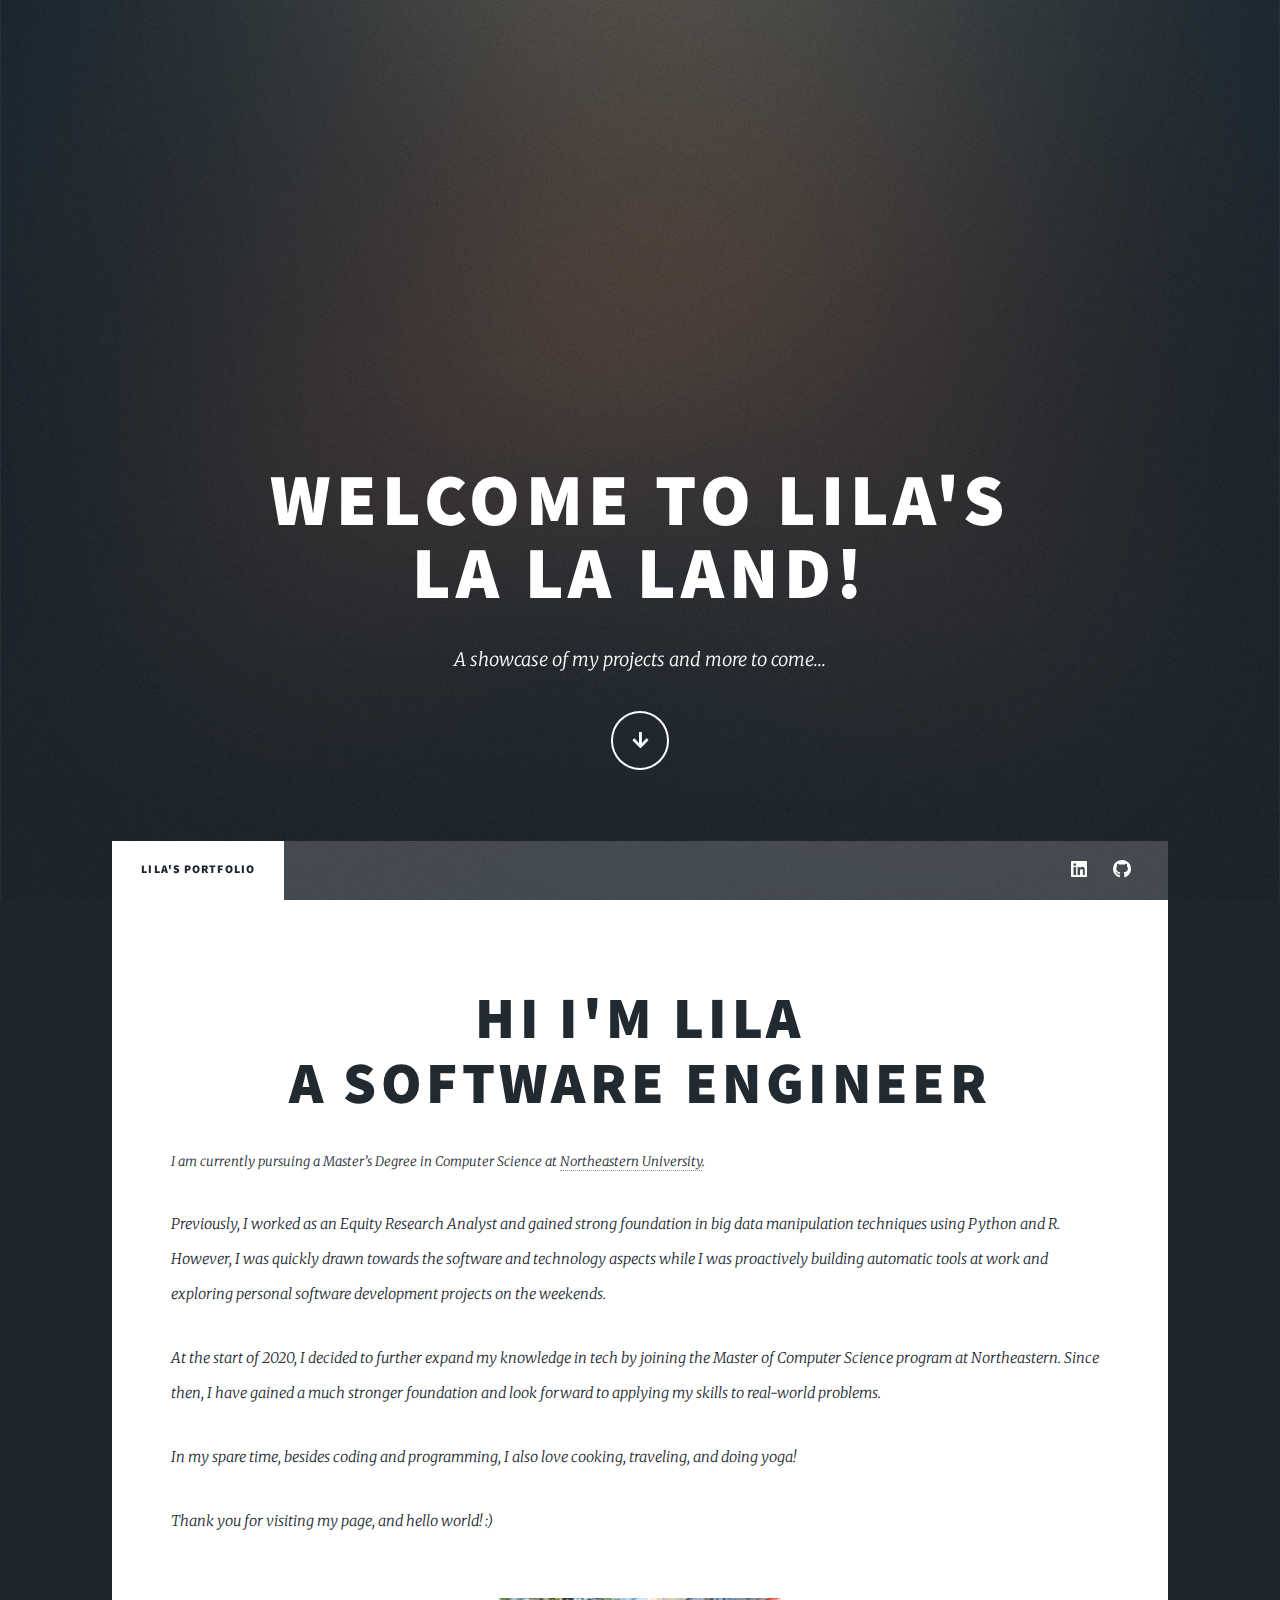
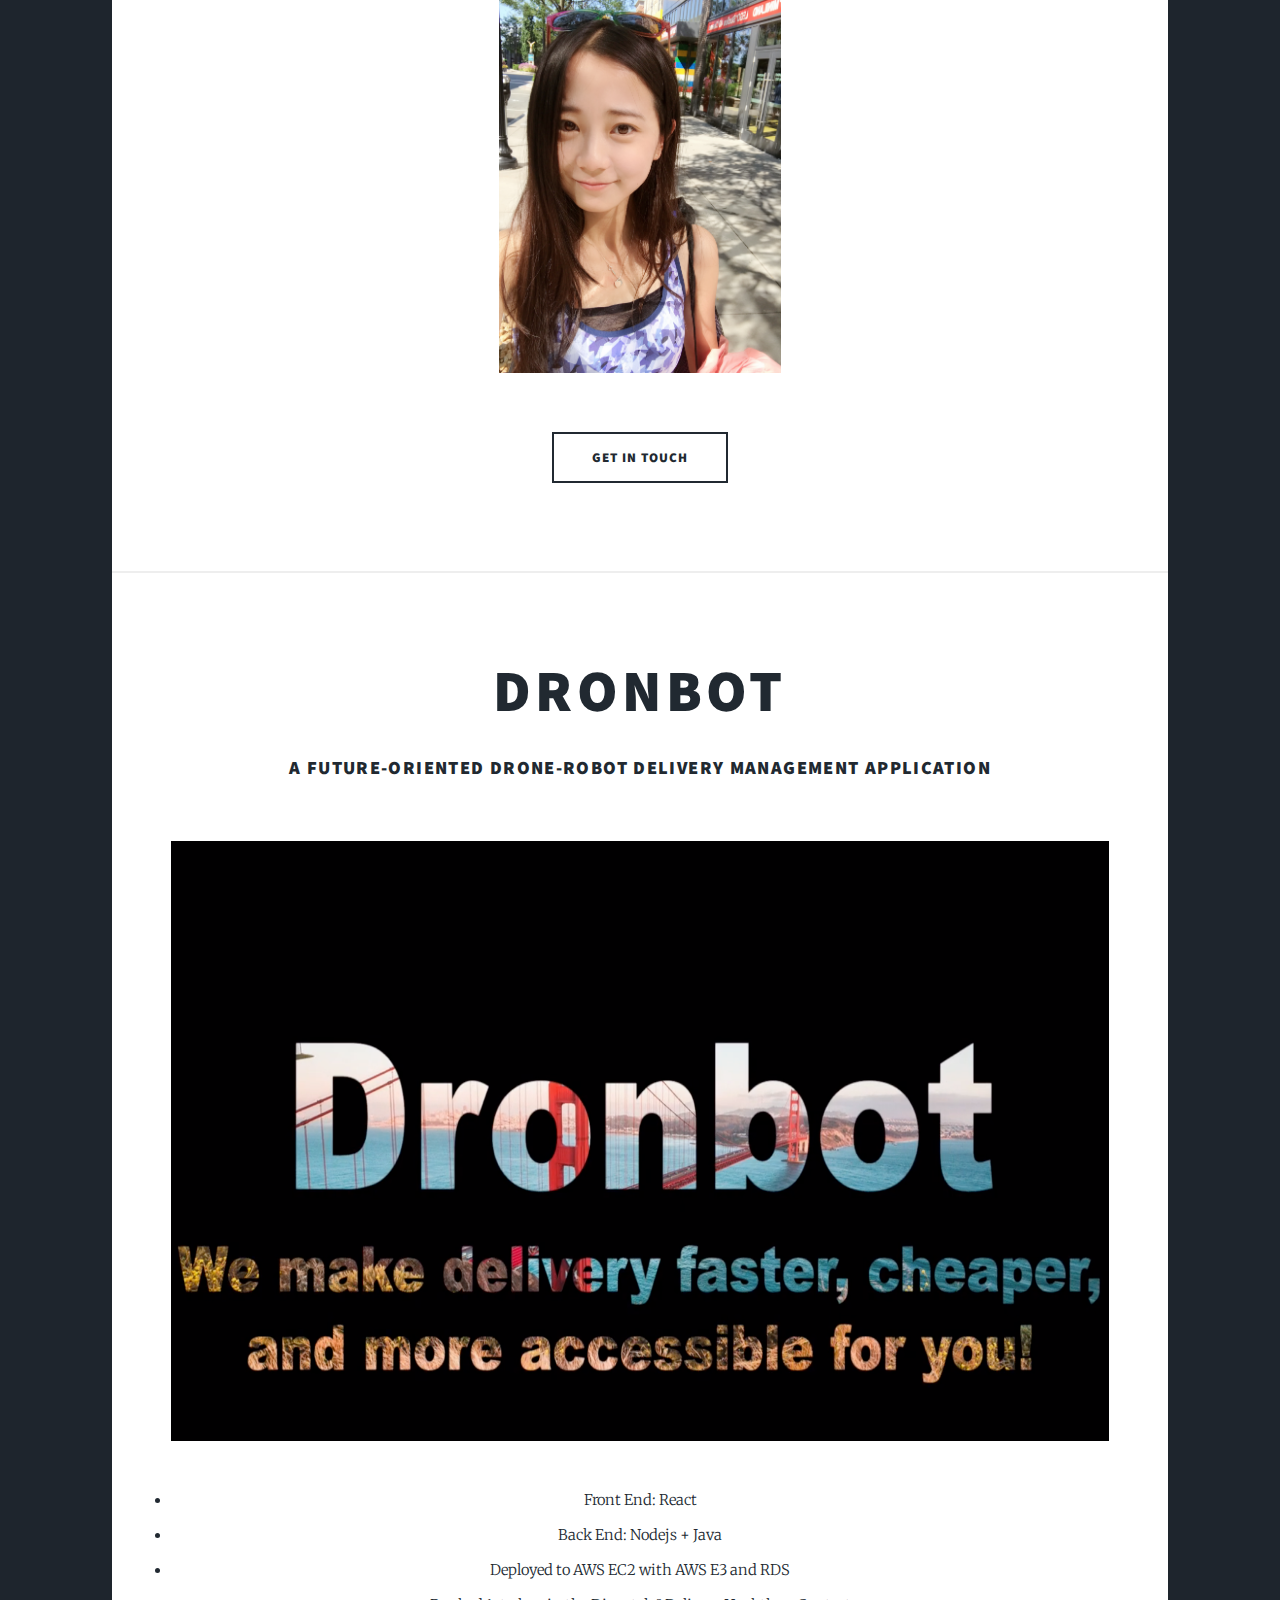
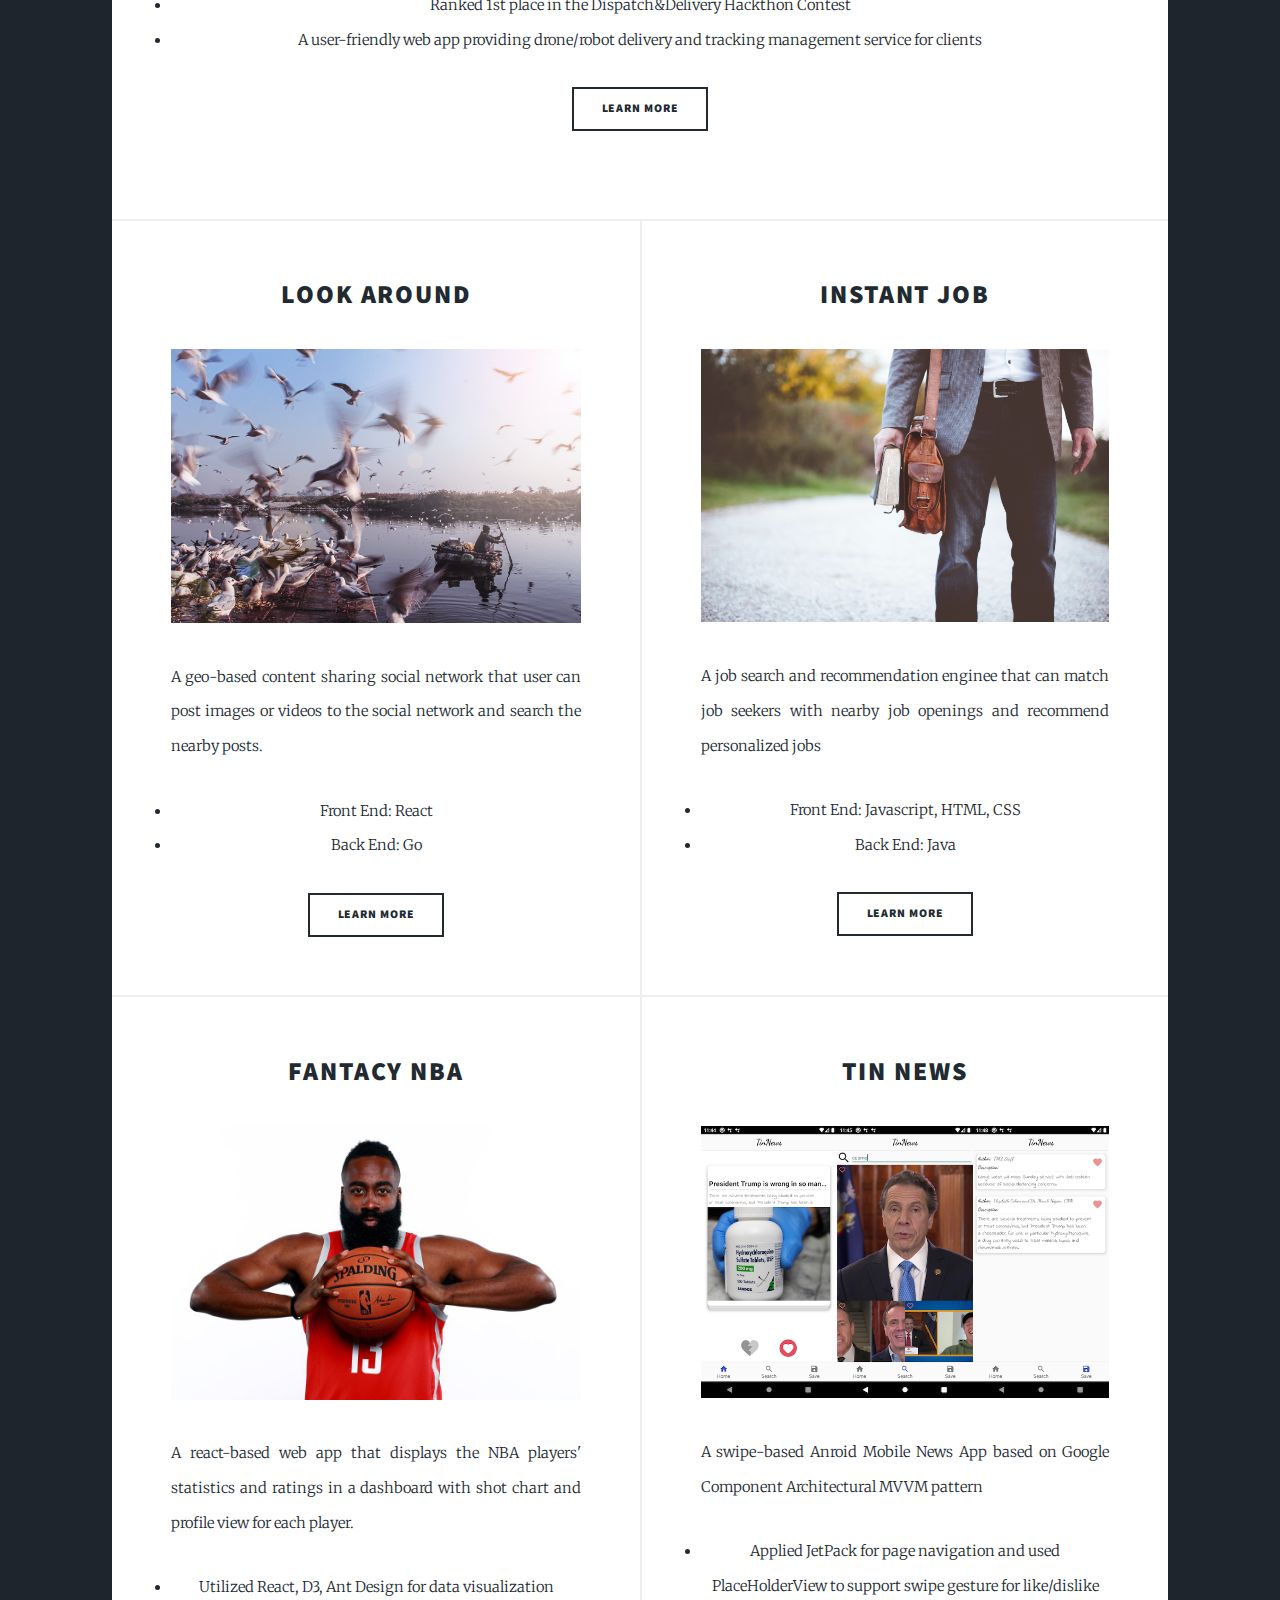
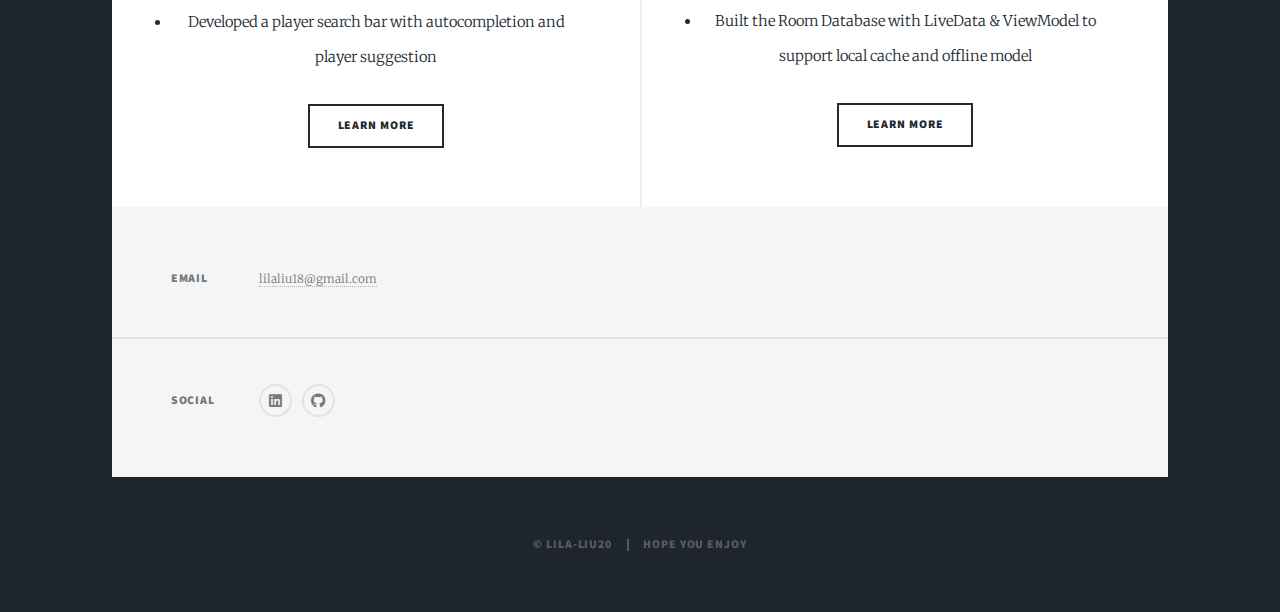
<file: index.html>
<!DOCTYPE HTML>
<!--
	Massively by HTML5 UP
	html5up.net | @ajlkn
	Free for personal and commercial use under the CCA 3.0 license (html5up.net/license)
-->
<html>
	<head>
		<title>Lila's Personal Page</title>
		<meta charset="utf-8" />
		<meta name="viewport" content="width=device-width, initial-scale=1, user-scalable=no" />
		<link rel="stylesheet" href="assets/css/main.css" />
		<noscript><link rel="stylesheet" href="assets/css/noscript.css" /></noscript>
	</head>
	<body class="is-preload">

		<!-- Wrapper -->
			<div id="wrapper" class="fade-in">

				<!-- Intro -->
					<div id="intro">
						<h1>Welcome to Lila's </br>la la land!</h1>
						<p>A showcase of my projects and more to come...</p>
						<ul class="actions">
							<li><a href="#header" class="button icon solid solo fa-arrow-down scrolly">Continue</a></li>
						</ul>
					</div>

				<!-- Header -->
					<header id="header">
						<a href="index.html" class="logo">Explore</a>
					</header>

				<!-- Nav -->
					<nav id="nav">
						<ul class="links">
							<li class="active"><a href="index.html">Lila's portfolio</a></li>
							
						</ul>
						<ul class="icons">
							<li><a href="https://www.linkedin.com/in/lila-liu20/" target="_blank" class="icon brands fa-linkedin"><span class="label">LinkedIn</span></a></li>
							<li><a href="https://github.com/lulu814" target="_blank" class="icon brands fa-github"><span class="label">GitHub</span></a></li>
						</ul>
					</nav>

				<!-- Main -->
					<div id="main">

						<!-- Featured Post -->
							<article class="post featured">
								<header class="major">
									<h2><a href="#">Hi I'm Lila</br> a Software Engineer</a></h2>
									<p>I am currently pursuing a Master’s Degree in Computer Science at <a href="https://www.khoury.northeastern.edu/" target="_blank">Northeastern University</a>.<br></p>
									<p>Previously, I worked as an Equity Research Analyst and gained strong foundation in big data manipulation techniques using Python and R. 
									However, I was quickly drawn towards the software and technology aspects while I was proactively building automatic tools at work and exploring personal software development projects on the weekends.
									</p>
									<p>
									At the start of 2020, I decided to further expand my knowledge in tech by joining the Master of Computer Science program at Northeastern. Since then, I have gained a much stronger foundation and look forward to applying my skills to real-world problems. 
									</p>
									<p>
										In my spare time, besides coding and programming, I also love cooking, traveling, and doing yoga!
									</p>
									<p>
										Thank you for visiting my page, and hello world! :)
									</p>
								</header>
								<a href="#" class="image main"><img  src="images/profile.jpeg" alt="" ></a>
								<ul class="actions special">
									<li><a href="mailto:lilaliu18@gmail.com" class="button large">Get In Touch</a></li>
								</ul>
							</article>

							<article class="post featured">
								<header class="major">
									<h2><a href="http://www.dronbot.org:3000/" target="_blank">Dronbot</a></h2>
									<h3> A Future-Oriented Drone-Robot Delivery Management Application </h3>
								</header>
								<a href="https://youtu.be/ZNJdinbuwT8" target="_blank" class="image main2"><img src="images/Dronbot.png" alt=""/></a>
									<p>
										<li>Front End: React</li>
										<li>Back End: Nodejs + Java</li>
										<li>Deployed to AWS EC2 with AWS E3 and RDS</li>
										<li>Ranked 1st place in the Dispatch&Delivery Hackthon Contest</li>
										<li>A user-friendly web app providing drone/robot delivery and tracking management service for clients</li>
									</p>
									<ul class="actions special">
										<li><a href="https://github.com/lulu814/around-delivery-backend" target="_blank" class="button">Learn More</a></li>
									</ul>
							</article>
						

						<!-- Posts -->
							<section class="posts">
								<article>
									<header>
										<h2><a href="https://youtu.be/kIt4WSU_9f0" target="_blank">Look Around</a></h2>
									</header>
									<a href="https://youtu.be/kIt4WSU_9f0" target="_blank" class="image fit"><img src="images/around.jpeg" alt="" /></a>
									<p>A geo-based content sharing social network that user can post images or videos to the social network and search the nearby posts. 
										<li>Front End: React</li><li> Back End: Go</li></p>
									<ul class="actions special">
										<li><a href="https://github.com/lulu814/Cloud-and-React-based-Social-Network" target="_blank" class="button">Learn More</a></li>
									</ul>
								</article>
								<article>
									<header>
										<h2><a href="https://www.youtube.com/watch?v=N6w9CJloils" target="_blank">Instant Job</a></h2>
									</header>
									<a href="https://www.youtube.com/watch?v=N6w9CJloils" target="_blank" class="image fit"><img src="images/Job.jpg" alt="" /></a>
									<p>A job search and recommendation enginee that can match job seekers with nearby job openings and recommend personalized jobs
										<li> Front End: Javascript, HTML, CSS </li><li> Back End: Java</li>
									</p>
									<ul class="actions special">
										<li><a href="https://github.com/lulu814/AWS-based-Job-Search-Recommendation-Engine" target="_blank" class="button">Learn More</a></li>
									</ul>
								</article>
								<article>
									<header>
										<h2><a href="https://youtu.be/Fkw69wwWkRQ" target="_blank">Fantacy NBA</a></h2>
									</header>
									<a href="https://youtu.be/Fkw69wwWkRQ" target="_blank" class="image fit"><img src="images/NBA.jpg"></a>
									<p>A react-based web app that displays the NBA players' statistics and ratings in a dashboard with shot chart and profile view for each player.
										<li> Utilized React, D3, Ant Design for data visualization </li> 
										<li> Developed a player search bar with autocompletion and player suggestion</li> 
									</p>

									<ul class="actions special">
										<li><a href="https://github.com/lulu814/React-Based-NBA-Player-Stats-Visualization-Web-App" target="_blank" class="button">Learn More</a></li>
									</ul>
								</article>
								<article>
									<header>
										<h2><a href="https://www.youtube.com/watch?v=MYw87FHmROU&feature=youtu.be" target="_blank">Tin News</a></h2>
									</header>
									<a href="https://www.youtube.com/watch?v=MYw87FHmROU&feature=youtu.be" target="_blank" class="image fit"><img src="images/news.png" alt="" /></a>
									<p>A swipe-based Anroid Mobile News App based on Google Component Architectural MVVM pattern
									<li>Applied JetPack for page navigation and used PlaceHolderView to support swipe gesture for like/dislike</li>
									<li>Built the Room Database with LiveData & ViewModel to support local cache and offline model</li>
								</p> 
									<ul class="actions special">
										<li><a href="https://github.com/lulu814/Swipe-Based-News-Platform" target="_blank" class="button">Learn More</a></li>
									</ul>
								</article>
							</section>

						<!-- Footer -->
							

					</div>

				<!-- Footer -->
					<footer id="footer">

						<section class="split contact">
							<section>
								<h3>Email</h3>
								<p><a href="mailto:lilaliu18@gmail.com">lilaliu18@gmail.com</a></p>
							</section>
							<section>
								<h3>Social</h3>
								<ul class="icons alt">
									<li><a href="https://www.linkedin.com/in/lila-liu20/" target="_blank" class="icon brands alt fa-linkedin"><span class="label">LinkedIn</span></a></li>
									<li><a href="https://github.com/lulu814" target="_blank" class="icon brands alt fa-github"><span class="label">GitHub</span></a></li>
								</ul>
							</section>
						</section>
					</footer>

				<!-- Copyright -->
					<div id="copyright">
						<ul><li>&copy; lila-liu20</li><li>Hope you enjoy</li></ul>
					</div>

			</div>

		<!-- Scripts -->
			<script src="assets/js/jquery.min.js"></script>
			<script src="assets/js/jquery.scrollex.min.js"></script>
			<script src="assets/js/jquery.scrolly.min.js"></script>
			<script src="assets/js/browser.min.js"></script>
			<script src="assets/js/breakpoints.min.js"></script>
			<script src="assets/js/util.js"></script>
			<script src="assets/js/main.js"></script>

	</body>
</html>
</file>
<file: assets/css/main.css>
@import url(fontawesome-all.min.css);
@import url("https://fonts.googleapis.com/css?family=Merriweather:300,700,300italic,700italic|Source+Sans+Pro:900");

/*
	Massively by HTML5 UP
	html5up.net | @ajlkn
	Free for personal and commercial use under the CCA 3.0 license (html5up.net/license)
*/

html, body, div, span, applet, object,
iframe, h1, h2, h3, h4, h5, h6, p, blockquote,
pre, a, abbr, acronym, address, big, cite,
code, del, dfn, em, img, ins, kbd, q, s, samp,
small, strike, strong, sub, sup, tt, var, b,
u, i, center, dl, dt, dd, ol, ul, li, fieldset,
form, label, legend, table, caption, tbody,
tfoot, thead, tr, th, td, article, aside,
canvas, details, embed, figure, figcaption,
footer, header, hgroup, menu, nav, output, ruby,
section, summary, time, mark, audio, video {
	margin: 0;
	padding: 0;
	border: 0;
	font-size: 100%;
	font: inherit;
	vertical-align: baseline;}

article, aside, details, figcaption, figure,
footer, header, hgroup, menu, nav, section {
	display: block;}

body {
	line-height: 1;
}

ol, ul {
	list-style: none;
}

blockquote, q {
	quotes: none;
}

	blockquote:before, blockquote:after, q:before, q:after {
		content: '';
		content: none;
	}

table {
	border-collapse: collapse;
	border-spacing: 0;
}

body {
	-webkit-text-size-adjust: none;
}

mark {
	background-color: transparent;
	color: inherit;
}

input::-moz-focus-inner {
	border: 0;
	padding: 0;
}

input, select, textarea {
	-moz-appearance: none;
	-webkit-appearance: none;
	-ms-appearance: none;
	appearance: none;
}

/* Basic */

	@-ms-viewport {
		width: device-width;
	}

	body {
		-ms-overflow-style: scrollbar;
	}

	@media screen and (max-width: 480px) {

		html, body {
			min-width: 320px;
		}

	}

	html {
		box-sizing: border-box;
	}

	*, *:before, *:after {
		box-sizing: inherit;
	}

	body {
		background-color: #1e252d;
	}

		body.is-preload *, body.is-preload *:before, body.is-preload *:after {
			-moz-animation: none !important;
			-webkit-animation: none !important;
			-ms-animation: none !important;
			animation: none !important;
			-moz-transition: none !important;
			-webkit-transition: none !important;
			-ms-transition: none !important;
			transition: none !important;
		}

/* Type */

	html {
		font-size: 16pt;
	}

		@media screen and (max-width: 1680px) {

			html {
				font-size: 12pt;
			}

		}

		@media screen and (max-width: 1280px) {

			html {
				font-size: 11pt;
			}

		}

		@media screen and (max-width: 360px) {

			html {
				font-size: 10pt;
			}

		}

	body {
		color: #212931;
	}

	body, input, select, textarea {
		font-family: "Merriweather", Georgia, serif;
		font-weight: 300;
		font-size: 1rem;
		line-height: 2.375;
	}

	a {
		-moz-transition: color 0.2s ease-in-out, background-color 0.2s ease-in-out, border-color 0.2s ease-in-out, box-shadow 0.2s ease-in-out;
		-webkit-transition: color 0.2s ease-in-out, background-color 0.2s ease-in-out, border-color 0.2s ease-in-out, box-shadow 0.2s ease-in-out;
		-ms-transition: color 0.2s ease-in-out, background-color 0.2s ease-in-out, border-color 0.2s ease-in-out, box-shadow 0.2s ease-in-out;
		transition: color 0.2s ease-in-out, background-color 0.2s ease-in-out, border-color 0.2s ease-in-out, box-shadow 0.2s ease-in-out;
		border-bottom: dotted 1px;
		text-decoration: none;
	}

		a:hover {
			border-bottom-color: transparent;
		}

	strong, b {
		font-weight: 600;
	}

	em, i {
		font-style: italic;
	}

	p {
		text-align: justify;
		margin: 0 0 2rem 0;
	}

	h1, h2, h3, h4, h5, h6 {
		font-family: "Source Sans Pro", Helvetica, sans-serif;
		font-weight: 900;
		line-height: 1.5;
		letter-spacing: 0.075em;
		text-transform: uppercase;
		margin: 0 0 1rem 0;
	}

		h1 a, h2 a, h3 a, h4 a, h5 a, h6 a {
			border-bottom: 0;
			color: inherit;
			text-decoration: none;
		}

	h1 {
		font-size: 4rem;
		line-height: 1.1;
		margin: 0 0 2rem 0;
	}

	h2 {
		font-size: 1.75rem;
		line-height: 1.3;
		margin: 0 0 1.5rem 0;
	}

	h3 {
		font-size: 1.25rem;
		margin: 0 0 1.5rem 0;
	}

	h4 {
		font-size: 1rem;
	}

	h5 {
		font-size: 0.9rem;
	}

	h6 {
		font-size: 0.8rem;
	}

	sub {
		font-size: 0.8rem;
		position: relative;
		top: 0.5rem;
	}

	sup {
		font-size: 0.8rem;
		position: relative;
		top: -0.5rem;
	}

	blockquote {
		border-left: solid 4px;
		font-style: italic;
		margin: 0 0 2rem 0;
		padding: 0.5rem 0 0.5rem 2rem;
	}

	code {
		border: solid 2px;
		font-family: "Courier New", monospace;
		font-size: 0.9rem;
		margin: 0 0.25rem;
		padding: 0.25rem 0.65rem;
	}

	pre {
		-webkit-overflow-scrolling: touch;
		font-family: "Courier New", monospace;
		font-size: 0.9rem;
		margin: 0 0 2rem 0;
	}

		pre code {
			display: block;
			line-height: 1.75;
			padding: 1rem 1.5rem;
			overflow-x: auto;
		}

	hr {
		border: 0;
		border-bottom: solid 2px;
		margin: 3rem 0;
	}

		hr.major {
			margin: 5rem 0;
		}

	.align-left {
		text-align: left;
	}

	.align-center {
		text-align: center;
	}

	.align-right {
		text-align: right;
	}

	input, select, textarea {
		color: #212931;
	}

	a {
		color: #212931;
		border-bottom-color: rgba(33, 41, 49, 0.5);
	}

		a:hover {
			border-bottom-color: transparent;
			color: #18bfef !important;
		}

	strong, b {
		color: #212931;
	}

	h1, h2, h3, h4, h5, h6 {
		color: #212931;
	}

	blockquote {
		border-left-color: #eeeeee;
	}

	code {
		background: rgba(220, 220, 220, 0.25);
		border-color: #eeeeee;
	}

	hr {
		border-bottom-color: #eeeeee;
	}

/* Row */

	.row {
		display: flex;
		flex-wrap: wrap;
		box-sizing: border-box;
		align-items: stretch;
	}

		.row > * {
			box-sizing: border-box;
		}

		.row.gtr-uniform > * > :last-child {
			margin-bottom: 0;
		}

		.row.aln-left {
			justify-content: flex-start;
		}

		.row.aln-center {
			justify-content: center;
		}

		.row.aln-right {
			justify-content: flex-end;
		}

		.row.aln-top {
			align-items: flex-start;
		}

		.row.aln-middle {
			align-items: center;
		}

		.row.aln-bottom {
			align-items: flex-end;
		}

		.row > .imp {
			order: -1;
		}

		.row > .col-1 {
			width: 8.33333%;
		}

		.row > .off-1 {
			margin-left: 8.33333%;
		}

		.row > .col-2 {
			width: 16.66667%;
		}

		.row > .off-2 {
			margin-left: 16.66667%;
		}

		.row > .col-3 {
			width: 25%;
		}

		.row > .off-3 {
			margin-left: 25%;
		}

		.row > .col-4 {
			width: 33.33333%;
		}

		.row > .off-4 {
			margin-left: 33.33333%;
		}

		.row > .col-5 {
			width: 41.66667%;
		}

		.row > .off-5 {
			margin-left: 41.66667%;
		}

		.row > .col-6 {
			width: 50%;
		}

		.row > .off-6 {
			margin-left: 50%;
		}

		.row > .col-7 {
			width: 58.33333%;
		}

		.row > .off-7 {
			margin-left: 58.33333%;
		}

		.row > .col-8 {
			width: 66.66667%;
		}

		.row > .off-8 {
			margin-left: 66.66667%;
		}

		.row > .col-9 {
			width: 75%;
		}

		.row > .off-9 {
			margin-left: 75%;
		}

		.row > .col-10 {
			width: 83.33333%;
		}

		.row > .off-10 {
			margin-left: 83.33333%;
		}

		.row > .col-11 {
			width: 91.66667%;
		}

		.row > .off-11 {
			margin-left: 91.66667%;
		}

		.row > .col-12 {
			width: 100%;
		}

		.row > .off-12 {
			margin-left: 100%;
		}

		.row.gtr-0 {
			margin-top: 0;
			margin-left: 0rem;
		}

			.row.gtr-0 > * {
				padding: 0 0 0 0rem;
			}

			.row.gtr-0.gtr-uniform {
				margin-top: 0rem;
			}

				.row.gtr-0.gtr-uniform > * {
					padding-top: 0rem;
				}

		.row.gtr-25 {
			margin-top: 0;
			margin-left: -0.375rem;
		}

			.row.gtr-25 > * {
				padding: 0 0 0 0.375rem;
			}

			.row.gtr-25.gtr-uniform {
				margin-top: -0.375rem;
			}

				.row.gtr-25.gtr-uniform > * {
					padding-top: 0.375rem;
				}

		.row.gtr-50 {
			margin-top: 0;
			margin-left: -0.75rem;
		}

			.row.gtr-50 > * {
				padding: 0 0 0 0.75rem;
			}

			.row.gtr-50.gtr-uniform {
				margin-top: -0.75rem;
			}

				.row.gtr-50.gtr-uniform > * {
					padding-top: 0.75rem;
				}

		.row {
			margin-top: 0;
			margin-left: -1.5rem;
		}

			.row > * {
				padding: 0 0 0 1.5rem;
			}

			.row.gtr-uniform {
				margin-top: -1.5rem;
			}

				.row.gtr-uniform > * {
					padding-top: 1.5rem;
				}

		.row.gtr-150 {
			margin-top: 0;
			margin-left: -2.25rem;
		}

			.row.gtr-150 > * {
				padding: 0 0 0 2.25rem;
			}

			.row.gtr-150.gtr-uniform {
				margin-top: -2.25rem;
			}

				.row.gtr-150.gtr-uniform > * {
					padding-top: 2.25rem;
				}

		.row.gtr-200 {
			margin-top: 0;
			margin-left: -3rem;
		}

			.row.gtr-200 > * {
				padding: 0 0 0 3rem;
			}

			.row.gtr-200.gtr-uniform {
				margin-top: -3rem;
			}

				.row.gtr-200.gtr-uniform > * {
					padding-top: 3rem;
				}

		@media screen and (max-width: 1680px) {

			.row {
				display: flex;
				flex-wrap: wrap;
				box-sizing: border-box;
				align-items: stretch;
			}

				.row > * {
					box-sizing: border-box;
				}

				.row.gtr-uniform > * > :last-child {
					margin-bottom: 0;
				}

				.row.aln-left {
					justify-content: flex-start;
				}

				.row.aln-center {
					justify-content: center;
				}

				.row.aln-right {
					justify-content: flex-end;
				}

				.row.aln-top {
					align-items: flex-start;
				}

				.row.aln-middle {
					align-items: center;
				}

				.row.aln-bottom {
					align-items: flex-end;
				}

				.row > .imp-xlarge {
					order: -1;
				}

				.row > .col-1-xlarge {
					width: 8.33333%;
				}

				.row > .off-1-xlarge {
					margin-left: 8.33333%;
				}

				.row > .col-2-xlarge {
					width: 16.66667%;
				}

				.row > .off-2-xlarge {
					margin-left: 16.66667%;
				}

				.row > .col-3-xlarge {
					width: 25%;
				}

				.row > .off-3-xlarge {
					margin-left: 25%;
				}

				.row > .col-4-xlarge {
					width: 33.33333%;
				}

				.row > .off-4-xlarge {
					margin-left: 33.33333%;
				}

				.row > .col-5-xlarge {
					width: 41.66667%;
				}

				.row > .off-5-xlarge {
					margin-left: 41.66667%;
				}

				.row > .col-6-xlarge {
					width: 50%;
				}

				.row > .off-6-xlarge {
					margin-left: 50%;
				}

				.row > .col-7-xlarge {
					width: 58.33333%;
				}

				.row > .off-7-xlarge {
					margin-left: 58.33333%;
				}

				.row > .col-8-xlarge {
					width: 66.66667%;
				}

				.row > .off-8-xlarge {
					margin-left: 66.66667%;
				}

				.row > .col-9-xlarge {
					width: 75%;
				}

				.row > .off-9-xlarge {
					margin-left: 75%;
				}

				.row > .col-10-xlarge {
					width: 83.33333%;
				}

				.row > .off-10-xlarge {
					margin-left: 83.33333%;
				}

				.row > .col-11-xlarge {
					width: 91.66667%;
				}

				.row > .off-11-xlarge {
					margin-left: 91.66667%;
				}

				.row > .col-12-xlarge {
					width: 100%;
				}

				.row > .off-12-xlarge {
					margin-left: 100%;
				}

				.row.gtr-0 {
					margin-top: 0;
					margin-left: 0rem;
				}

					.row.gtr-0 > * {
						padding: 0 0 0 0rem;
					}

					.row.gtr-0.gtr-uniform {
						margin-top: 0rem;
					}

						.row.gtr-0.gtr-uniform > * {
							padding-top: 0rem;
						}

				.row.gtr-25 {
					margin-top: 0;
					margin-left: -0.375rem;
				}

					.row.gtr-25 > * {
						padding: 0 0 0 0.375rem;
					}

					.row.gtr-25.gtr-uniform {
						margin-top: -0.375rem;
					}

						.row.gtr-25.gtr-uniform > * {
							padding-top: 0.375rem;
						}

				.row.gtr-50 {
					margin-top: 0;
					margin-left: -0.75rem;
				}

					.row.gtr-50 > * {
						padding: 0 0 0 0.75rem;
					}

					.row.gtr-50.gtr-uniform {
						margin-top: -0.75rem;
					}

						.row.gtr-50.gtr-uniform > * {
							padding-top: 0.75rem;
						}

				.row {
					margin-top: 0;
					margin-left: -1.5rem;
				}

					.row > * {
						padding: 0 0 0 1.5rem;
					}

					.row.gtr-uniform {
						margin-top: -1.5rem;
					}

						.row.gtr-uniform > * {
							padding-top: 1.5rem;
						}

				.row.gtr-150 {
					margin-top: 0;
					margin-left: -2.25rem;
				}

					.row.gtr-150 > * {
						padding: 0 0 0 2.25rem;
					}

					.row.gtr-150.gtr-uniform {
						margin-top: -2.25rem;
					}

						.row.gtr-150.gtr-uniform > * {
							padding-top: 2.25rem;
						}

				.row.gtr-200 {
					margin-top: 0;
					margin-left: -3rem;
				}

					.row.gtr-200 > * {
						padding: 0 0 0 3rem;
					}

					.row.gtr-200.gtr-uniform {
						margin-top: -3rem;
					}

						.row.gtr-200.gtr-uniform > * {
							padding-top: 3rem;
						}

		}

		@media screen and (max-width: 1280px) {

			.row {
				display: flex;
				flex-wrap: wrap;
				box-sizing: border-box;
				align-items: stretch;
			}

				.row > * {
					box-sizing: border-box;
				}

				.row.gtr-uniform > * > :last-child {
					margin-bottom: 0;
				}

				.row.aln-left {
					justify-content: flex-start;
				}

				.row.aln-center {
					justify-content: center;
				}

				.row.aln-right {
					justify-content: flex-end;
				}

				.row.aln-top {
					align-items: flex-start;
				}

				.row.aln-middle {
					align-items: center;
				}

				.row.aln-bottom {
					align-items: flex-end;
				}

				.row > .imp-large {
					order: -1;
				}

				.row > .col-1-large {
					width: 8.33333%;
				}

				.row > .off-1-large {
					margin-left: 8.33333%;
				}

				.row > .col-2-large {
					width: 16.66667%;
				}

				.row > .off-2-large {
					margin-left: 16.66667%;
				}

				.row > .col-3-large {
					width: 25%;
				}

				.row > .off-3-large {
					margin-left: 25%;
				}

				.row > .col-4-large {
					width: 33.33333%;
				}

				.row > .off-4-large {
					margin-left: 33.33333%;
				}

				.row > .col-5-large {
					width: 41.66667%;
				}

				.row > .off-5-large {
					margin-left: 41.66667%;
				}

				.row > .col-6-large {
					width: 50%;
				}

				.row > .off-6-large {
					margin-left: 50%;
				}

				.row > .col-7-large {
					width: 58.33333%;
				}

				.row > .off-7-large {
					margin-left: 58.33333%;
				}

				.row > .col-8-large {
					width: 66.66667%;
				}

				.row > .off-8-large {
					margin-left: 66.66667%;
				}

				.row > .col-9-large {
					width: 75%;
				}

				.row > .off-9-large {
					margin-left: 75%;
				}

				.row > .col-10-large {
					width: 83.33333%;
				}

				.row > .off-10-large {
					margin-left: 83.33333%;
				}

				.row > .col-11-large {
					width: 91.66667%;
				}

				.row > .off-11-large {
					margin-left: 91.66667%;
				}

				.row > .col-12-large {
					width: 100%;
				}

				.row > .off-12-large {
					margin-left: 100%;
				}

				.row.gtr-0 {
					margin-top: 0;
					margin-left: 0rem;
				}

					.row.gtr-0 > * {
						padding: 0 0 0 0rem;
					}

					.row.gtr-0.gtr-uniform {
						margin-top: 0rem;
					}

						.row.gtr-0.gtr-uniform > * {
							padding-top: 0rem;
						}

				.row.gtr-25 {
					margin-top: 0;
					margin-left: -0.375rem;
				}

					.row.gtr-25 > * {
						padding: 0 0 0 0.375rem;
					}

					.row.gtr-25.gtr-uniform {
						margin-top: -0.375rem;
					}

						.row.gtr-25.gtr-uniform > * {
							padding-top: 0.375rem;
						}

				.row.gtr-50 {
					margin-top: 0;
					margin-left: -0.75rem;
				}

					.row.gtr-50 > * {
						padding: 0 0 0 0.75rem;
					}

					.row.gtr-50.gtr-uniform {
						margin-top: -0.75rem;
					}

						.row.gtr-50.gtr-uniform > * {
							padding-top: 0.75rem;
						}

				.row {
					margin-top: 0;
					margin-left: -1.5rem;
				}

					.row > * {
						padding: 0 0 0 1.5rem;
					}

					.row.gtr-uniform {
						margin-top: -1.5rem;
					}

						.row.gtr-uniform > * {
							padding-top: 1.5rem;
						}

				.row.gtr-150 {
					margin-top: 0;
					margin-left: -2.25rem;
				}

					.row.gtr-150 > * {
						padding: 0 0 0 2.25rem;
					}

					.row.gtr-150.gtr-uniform {
						margin-top: -2.25rem;
					}

						.row.gtr-150.gtr-uniform > * {
							padding-top: 2.25rem;
						}

				.row.gtr-200 {
					margin-top: 0;
					margin-left: -3rem;
				}

					.row.gtr-200 > * {
						padding: 0 0 0 3rem;
					}

					.row.gtr-200.gtr-uniform {
						margin-top: -3rem;
					}

						.row.gtr-200.gtr-uniform > * {
							padding-top: 3rem;
						}

		}

		@media screen and (max-width: 980px) {

			.row {
				display: flex;
				flex-wrap: wrap;
				box-sizing: border-box;
				align-items: stretch;
			}

				.row > * {
					box-sizing: border-box;
				}

				.row.gtr-uniform > * > :last-child {
					margin-bottom: 0;
				}

				.row.aln-left {
					justify-content: flex-start;
				}

				.row.aln-center {
					justify-content: center;
				}

				.row.aln-right {
					justify-content: flex-end;
				}

				.row.aln-top {
					align-items: flex-start;
				}

				.row.aln-middle {
					align-items: center;
				}

				.row.aln-bottom {
					align-items: flex-end;
				}

				.row > .imp-medium {
					order: -1;
				}

				.row > .col-1-medium {
					width: 8.33333%;
				}

				.row > .off-1-medium {
					margin-left: 8.33333%;
				}

				.row > .col-2-medium {
					width: 16.66667%;
				}

				.row > .off-2-medium {
					margin-left: 16.66667%;
				}

				.row > .col-3-medium {
					width: 25%;
				}

				.row > .off-3-medium {
					margin-left: 25%;
				}

				.row > .col-4-medium {
					width: 33.33333%;
				}

				.row > .off-4-medium {
					margin-left: 33.33333%;
				}

				.row > .col-5-medium {
					width: 41.66667%;
				}

				.row > .off-5-medium {
					margin-left: 41.66667%;
				}

				.row > .col-6-medium {
					width: 50%;
				}

				.row > .off-6-medium {
					margin-left: 50%;
				}

				.row > .col-7-medium {
					width: 58.33333%;
				}

				.row > .off-7-medium {
					margin-left: 58.33333%;
				}

				.row > .col-8-medium {
					width: 66.66667%;
				}

				.row > .off-8-medium {
					margin-left: 66.66667%;
				}

				.row > .col-9-medium {
					width: 75%;
				}

				.row > .off-9-medium {
					margin-left: 75%;
				}

				.row > .col-10-medium {
					width: 83.33333%;
				}

				.row > .off-10-medium {
					margin-left: 83.33333%;
				}

				.row > .col-11-medium {
					width: 91.66667%;
				}

				.row > .off-11-medium {
					margin-left: 91.66667%;
				}

				.row > .col-12-medium {
					width: 100%;
				}

				.row > .off-12-medium {
					margin-left: 100%;
				}

				.row.gtr-0 {
					margin-top: 0;
					margin-left: 0rem;
				}

					.row.gtr-0 > * {
						padding: 0 0 0 0rem;
					}

					.row.gtr-0.gtr-uniform {
						margin-top: 0rem;
					}

						.row.gtr-0.gtr-uniform > * {
							padding-top: 0rem;
						}

				.row.gtr-25 {
					margin-top: 0;
					margin-left: -0.375rem;
				}

					.row.gtr-25 > * {
						padding: 0 0 0 0.375rem;
					}

					.row.gtr-25.gtr-uniform {
						margin-top: -0.375rem;
					}

						.row.gtr-25.gtr-uniform > * {
							padding-top: 0.375rem;
						}

				.row.gtr-50 {
					margin-top: 0;
					margin-left: -0.75rem;
				}

					.row.gtr-50 > * {
						padding: 0 0 0 0.75rem;
					}

					.row.gtr-50.gtr-uniform {
						margin-top: -0.75rem;
					}

						.row.gtr-50.gtr-uniform > * {
							padding-top: 0.75rem;
						}

				.row {
					margin-top: 0;
					margin-left: -1.5rem;
				}

					.row > * {
						padding: 0 0 0 1.5rem;
					}

					.row.gtr-uniform {
						margin-top: -1.5rem;
					}

						.row.gtr-uniform > * {
							padding-top: 1.5rem;
						}

				.row.gtr-150 {
					margin-top: 0;
					margin-left: -2.25rem;
				}

					.row.gtr-150 > * {
						padding: 0 0 0 2.25rem;
					}

					.row.gtr-150.gtr-uniform {
						margin-top: -2.25rem;
					}

						.row.gtr-150.gtr-uniform > * {
							padding-top: 2.25rem;
						}

				.row.gtr-200 {
					margin-top: 0;
					margin-left: -3rem;
				}

					.row.gtr-200 > * {
						padding: 0 0 0 3rem;
					}

					.row.gtr-200.gtr-uniform {
						margin-top: -3rem;
					}

						.row.gtr-200.gtr-uniform > * {
							padding-top: 3rem;
						}

		}

		@media screen and (max-width: 736px) {

			.row {
				display: flex;
				flex-wrap: wrap;
				box-sizing: border-box;
				align-items: stretch;
			}

				.row > * {
					box-sizing: border-box;
				}

				.row.gtr-uniform > * > :last-child {
					margin-bottom: 0;
				}

				.row.aln-left {
					justify-content: flex-start;
				}

				.row.aln-center {
					justify-content: center;
				}

				.row.aln-right {
					justify-content: flex-end;
				}

				.row.aln-top {
					align-items: flex-start;
				}

				.row.aln-middle {
					align-items: center;
				}

				.row.aln-bottom {
					align-items: flex-end;
				}

				.row > .imp-small {
					order: -1;
				}

				.row > .col-1-small {
					width: 8.33333%;
				}

				.row > .off-1-small {
					margin-left: 8.33333%;
				}

				.row > .col-2-small {
					width: 16.66667%;
				}

				.row > .off-2-small {
					margin-left: 16.66667%;
				}

				.row > .col-3-small {
					width: 25%;
				}

				.row > .off-3-small {
					margin-left: 25%;
				}

				.row > .col-4-small {
					width: 33.33333%;
				}

				.row > .off-4-small {
					margin-left: 33.33333%;
				}

				.row > .col-5-small {
					width: 41.66667%;
				}

				.row > .off-5-small {
					margin-left: 41.66667%;
				}

				.row > .col-6-small {
					width: 50%;
				}

				.row > .off-6-small {
					margin-left: 50%;
				}

				.row > .col-7-small {
					width: 58.33333%;
				}

				.row > .off-7-small {
					margin-left: 58.33333%;
				}

				.row > .col-8-small {
					width: 66.66667%;
				}

				.row > .off-8-small {
					margin-left: 66.66667%;
				}

				.row > .col-9-small {
					width: 75%;
				}

				.row > .off-9-small {
					margin-left: 75%;
				}

				.row > .col-10-small {
					width: 83.33333%;
				}

				.row > .off-10-small {
					margin-left: 83.33333%;
				}

				.row > .col-11-small {
					width: 91.66667%;
				}

				.row > .off-11-small {
					margin-left: 91.66667%;
				}

				.row > .col-12-small {
					width: 100%;
				}

				.row > .off-12-small {
					margin-left: 100%;
				}

				.row.gtr-0 {
					margin-top: 0;
					margin-left: 0rem;
				}

					.row.gtr-0 > * {
						padding: 0 0 0 0rem;
					}

					.row.gtr-0.gtr-uniform {
						margin-top: 0rem;
					}

						.row.gtr-0.gtr-uniform > * {
							padding-top: 0rem;
						}

				.row.gtr-25 {
					margin-top: 0;
					margin-left: -0.375rem;
				}

					.row.gtr-25 > * {
						padding: 0 0 0 0.375rem;
					}

					.row.gtr-25.gtr-uniform {
						margin-top: -0.375rem;
					}

						.row.gtr-25.gtr-uniform > * {
							padding-top: 0.375rem;
						}

				.row.gtr-50 {
					margin-top: 0;
					margin-left: -0.75rem;
				}

					.row.gtr-50 > * {
						padding: 0 0 0 0.75rem;
					}

					.row.gtr-50.gtr-uniform {
						margin-top: -0.75rem;
					}

						.row.gtr-50.gtr-uniform > * {
							padding-top: 0.75rem;
						}

				.row {
					margin-top: 0;
					margin-left: -1.5rem;
				}

					.row > * {
						padding: 0 0 0 1.5rem;
					}

					.row.gtr-uniform {
						margin-top: -1.5rem;
					}

						.row.gtr-uniform > * {
							padding-top: 1.5rem;
						}

				.row.gtr-150 {
					margin-top: 0;
					margin-left: -2.25rem;
				}

					.row.gtr-150 > * {
						padding: 0 0 0 2.25rem;
					}

					.row.gtr-150.gtr-uniform {
						margin-top: -2.25rem;
					}

						.row.gtr-150.gtr-uniform > * {
							padding-top: 2.25rem;
						}

				.row.gtr-200 {
					margin-top: 0;
					margin-left: -3rem;
				}

					.row.gtr-200 > * {
						padding: 0 0 0 3rem;
					}

					.row.gtr-200.gtr-uniform {
						margin-top: -3rem;
					}

						.row.gtr-200.gtr-uniform > * {
							padding-top: 3rem;
						}

		}

		@media screen and (max-width: 480px) {

			.row {
				display: flex;
				flex-wrap: wrap;
				box-sizing: border-box;
				align-items: stretch;
			}

				.row > * {
					box-sizing: border-box;
				}

				.row.gtr-uniform > * > :last-child {
					margin-bottom: 0;
				}

				.row.aln-left {
					justify-content: flex-start;
				}

				.row.aln-center {
					justify-content: center;
				}

				.row.aln-right {
					justify-content: flex-end;
				}

				.row.aln-top {
					align-items: flex-start;
				}

				.row.aln-middle {
					align-items: center;
				}

				.row.aln-bottom {
					align-items: flex-end;
				}

				.row > .imp-xsmall {
					order: -1;
				}

				.row > .col-1-xsmall {
					width: 8.33333%;
				}

				.row > .off-1-xsmall {
					margin-left: 8.33333%;
				}

				.row > .col-2-xsmall {
					width: 16.66667%;
				}

				.row > .off-2-xsmall {
					margin-left: 16.66667%;
				}

				.row > .col-3-xsmall {
					width: 25%;
				}

				.row > .off-3-xsmall {
					margin-left: 25%;
				}

				.row > .col-4-xsmall {
					width: 33.33333%;
				}

				.row > .off-4-xsmall {
					margin-left: 33.33333%;
				}

				.row > .col-5-xsmall {
					width: 41.66667%;
				}

				.row > .off-5-xsmall {
					margin-left: 41.66667%;
				}

				.row > .col-6-xsmall {
					width: 50%;
				}

				.row > .off-6-xsmall {
					margin-left: 50%;
				}

				.row > .col-7-xsmall {
					width: 58.33333%;
				}

				.row > .off-7-xsmall {
					margin-left: 58.33333%;
				}

				.row > .col-8-xsmall {
					width: 66.66667%;
				}

				.row > .off-8-xsmall {
					margin-left: 66.66667%;
				}

				.row > .col-9-xsmall {
					width: 75%;
				}

				.row > .off-9-xsmall {
					margin-left: 75%;
				}

				.row > .col-10-xsmall {
					width: 83.33333%;
				}

				.row > .off-10-xsmall {
					margin-left: 83.33333%;
				}

				.row > .col-11-xsmall {
					width: 91.66667%;
				}

				.row > .off-11-xsmall {
					margin-left: 91.66667%;
				}

				.row > .col-12-xsmall {
					width: 100%;
				}

				.row > .off-12-xsmall {
					margin-left: 100%;
				}

				.row.gtr-0 {
					margin-top: 0;
					margin-left: 0rem;
				}

					.row.gtr-0 > * {
						padding: 0 0 0 0rem;
					}

					.row.gtr-0.gtr-uniform {
						margin-top: 0rem;
					}

						.row.gtr-0.gtr-uniform > * {
							padding-top: 0rem;
						}

				.row.gtr-25 {
					margin-top: 0;
					margin-left: -0.375rem;
				}

					.row.gtr-25 > * {
						padding: 0 0 0 0.375rem;
					}

					.row.gtr-25.gtr-uniform {
						margin-top: -0.375rem;
					}

						.row.gtr-25.gtr-uniform > * {
							padding-top: 0.375rem;
						}

				.row.gtr-50 {
					margin-top: 0;
					margin-left: -0.75rem;
				}

					.row.gtr-50 > * {
						padding: 0 0 0 0.75rem;
					}

					.row.gtr-50.gtr-uniform {
						margin-top: -0.75rem;
					}

						.row.gtr-50.gtr-uniform > * {
							padding-top: 0.75rem;
						}

				.row {
					margin-top: 0;
					margin-left: -1.5rem;
				}

					.row > * {
						padding: 0 0 0 1.5rem;
					}

					.row.gtr-uniform {
						margin-top: -1.5rem;
					}

						.row.gtr-uniform > * {
							padding-top: 1.5rem;
						}

				.row.gtr-150 {
					margin-top: 0;
					margin-left: -2.25rem;
				}

					.row.gtr-150 > * {
						padding: 0 0 0 2.25rem;
					}

					.row.gtr-150.gtr-uniform {
						margin-top: -2.25rem;
					}

						.row.gtr-150.gtr-uniform > * {
							padding-top: 2.25rem;
						}

				.row.gtr-200 {
					margin-top: 0;
					margin-left: -3rem;
				}

					.row.gtr-200 > * {
						padding: 0 0 0 3rem;
					}

					.row.gtr-200.gtr-uniform {
						margin-top: -3rem;
					}

						.row.gtr-200.gtr-uniform > * {
							padding-top: 3rem;
						}

		}

		@media screen and (max-width: 360px) {

			.row {
				display: flex;
				flex-wrap: wrap;
				box-sizing: border-box;
				align-items: stretch;
			}

				.row > * {
					box-sizing: border-box;
				}

				.row.gtr-uniform > * > :last-child {
					margin-bottom: 0;
				}

				.row.aln-left {
					justify-content: flex-start;
				}

				.row.aln-center {
					justify-content: center;
				}

				.row.aln-right {
					justify-content: flex-end;
				}

				.row.aln-top {
					align-items: flex-start;
				}

				.row.aln-middle {
					align-items: center;
				}

				.row.aln-bottom {
					align-items: flex-end;
				}

				.row > .imp-xxsmall {
					order: -1;
				}

				.row > .col-1-xxsmall {
					width: 8.33333%;
				}

				.row > .off-1-xxsmall {
					margin-left: 8.33333%;
				}

				.row > .col-2-xxsmall {
					width: 16.66667%;
				}

				.row > .off-2-xxsmall {
					margin-left: 16.66667%;
				}

				.row > .col-3-xxsmall {
					width: 25%;
				}

				.row > .off-3-xxsmall {
					margin-left: 25%;
				}

				.row > .col-4-xxsmall {
					width: 33.33333%;
				}

				.row > .off-4-xxsmall {
					margin-left: 33.33333%;
				}

				.row > .col-5-xxsmall {
					width: 41.66667%;
				}

				.row > .off-5-xxsmall {
					margin-left: 41.66667%;
				}

				.row > .col-6-xxsmall {
					width: 50%;
				}

				.row > .off-6-xxsmall {
					margin-left: 50%;
				}

				.row > .col-7-xxsmall {
					width: 58.33333%;
				}

				.row > .off-7-xxsmall {
					margin-left: 58.33333%;
				}

				.row > .col-8-xxsmall {
					width: 66.66667%;
				}

				.row > .off-8-xxsmall {
					margin-left: 66.66667%;
				}

				.row > .col-9-xxsmall {
					width: 75%;
				}

				.row > .off-9-xxsmall {
					margin-left: 75%;
				}

				.row > .col-10-xxsmall {
					width: 83.33333%;
				}

				.row > .off-10-xxsmall {
					margin-left: 83.33333%;
				}

				.row > .col-11-xxsmall {
					width: 91.66667%;
				}

				.row > .off-11-xxsmall {
					margin-left: 91.66667%;
				}

				.row > .col-12-xxsmall {
					width: 100%;
				}

				.row > .off-12-xxsmall {
					margin-left: 100%;
				}

				.row.gtr-0 {
					margin-top: 0;
					margin-left: 0rem;
				}

					.row.gtr-0 > * {
						padding: 0 0 0 0rem;
					}

					.row.gtr-0.gtr-uniform {
						margin-top: 0rem;
					}

						.row.gtr-0.gtr-uniform > * {
							padding-top: 0rem;
						}

				.row.gtr-25 {
					margin-top: 0;
					margin-left: -0.375rem;
				}

					.row.gtr-25 > * {
						padding: 0 0 0 0.375rem;
					}

					.row.gtr-25.gtr-uniform {
						margin-top: -0.375rem;
					}

						.row.gtr-25.gtr-uniform > * {
							padding-top: 0.375rem;
						}

				.row.gtr-50 {
					margin-top: 0;
					margin-left: -0.75rem;
				}

					.row.gtr-50 > * {
						padding: 0 0 0 0.75rem;
					}

					.row.gtr-50.gtr-uniform {
						margin-top: -0.75rem;
					}

						.row.gtr-50.gtr-uniform > * {
							padding-top: 0.75rem;
						}

				.row {
					margin-top: 0;
					margin-left: -1.5rem;
				}

					.row > * {
						padding: 0 0 0 1.5rem;
					}

					.row.gtr-uniform {
						margin-top: -1.5rem;
					}

						.row.gtr-uniform > * {
							padding-top: 1.5rem;
						}

				.row.gtr-150 {
					margin-top: 0;
					margin-left: -2.25rem;
				}

					.row.gtr-150 > * {
						padding: 0 0 0 2.25rem;
					}

					.row.gtr-150.gtr-uniform {
						margin-top: -2.25rem;
					}

						.row.gtr-150.gtr-uniform > * {
							padding-top: 2.25rem;
						}

				.row.gtr-200 {
					margin-top: 0;
					margin-left: -3rem;
				}

					.row.gtr-200 > * {
						padding: 0 0 0 3rem;
					}

					.row.gtr-200.gtr-uniform {
						margin-top: -3rem;
					}

						.row.gtr-200.gtr-uniform > * {
							padding-top: 3rem;
						}

		}

/* Box */

	.box {
		border: solid 2px;
		margin-bottom: 2rem;
		padding: 1.5rem;
	}

		.box > :last-child,
		.box > :last-child > :last-child,
		.box > :last-child > :last-child > :last-child {
			margin-bottom: 0;
		}

		.box.alt {
			border: 0;
			border-radius: 0;
			padding: 0;
		}

	.box {
		border-color: #eeeeee;
	}

/* Button */

	input[type="submit"],
	input[type="reset"],
	input[type="button"],
	button,
	.button {
		-moz-appearance: none;
		-webkit-appearance: none;
		-ms-appearance: none;
		appearance: none;
		-moz-transition: background-color 0.2s ease-in-out, box-shadow 0.2s ease-in-out, color 0.2s ease-in-out;
		-webkit-transition: background-color 0.2s ease-in-out, box-shadow 0.2s ease-in-out, color 0.2s ease-in-out;
		-ms-transition: background-color 0.2s ease-in-out, box-shadow 0.2s ease-in-out, color 0.2s ease-in-out;
		transition: background-color 0.2s ease-in-out, box-shadow 0.2s ease-in-out, color 0.2s ease-in-out;
		border: 0;
		border-radius: 0;
		cursor: pointer;
		display: inline-block;
		font-family: "Source Sans Pro", Helvetica, sans-serif;
		font-size: 0.8rem;
		font-weight: 900;
		letter-spacing: 0.075em;
		height: 3rem;
		line-height: 3rem;
		padding: 0 2rem;
		text-align: center;
		text-decoration: none;
		text-transform: uppercase;
		white-space: nowrap;
	}

		input[type="submit"].icon:before,
		input[type="reset"].icon:before,
		input[type="button"].icon:before,
		button.icon:before,
		.button.icon:before {
			margin-right: 0.5rem;
		}

		input[type="submit"].icon.solo,
		input[type="reset"].icon.solo,
		input[type="button"].icon.solo,
		button.icon.solo,
		.button.icon.solo {
			position: relative;
			width: 4rem;
			height: 4rem;
			line-height: 4rem;
			border-radius: 4rem;
			text-indent: 4rem;
			overflow: hidden;
			padding: 0;
			white-space: nowrap;
		}

			input[type="submit"].icon.solo:before,
			input[type="reset"].icon.solo:before,
			input[type="button"].icon.solo:before,
			button.icon.solo:before,
			.button.icon.solo:before {
				position: absolute;
				display: block;
				top: 0;
				left: 0;
				width: inherit;
				height: inherit;
				line-height: inherit;
				font-size: 1.25rem;
				margin-right: 0;
				text-align: center;
				text-indent: 0;
			}

		input[type="submit"].fit,
		input[type="reset"].fit,
		input[type="button"].fit,
		button.fit,
		.button.fit {
			width: 100%;
		}

		input[type="submit"].small,
		input[type="reset"].small,
		input[type="button"].small,
		button.small,
		.button.small {
			font-size: 0.7rem;
			height: 2.5rem;
			line-height: 2.5rem;
			padding: 0 1.5rem;
		}

		input[type="submit"].large,
		input[type="reset"].large,
		input[type="button"].large,
		button.large,
		.button.large {
			font-size: 0.9rem;
			height: 3.5rem;
			line-height: 3.5rem;
			padding: 0 2.75rem;
		}

		@media screen and (max-width: 980px) {

			input[type="submit"],
			input[type="reset"],
			input[type="button"],
			button,
			.button {
				font-size: 0.9rem;
				height: 3.25rem;
				line-height: 3.25rem;
			}

				input[type="submit"].large,
				input[type="reset"].large,
				input[type="button"].large,
				button.large,
				.button.large {
					font-size: 1rem;
					height: 3.75rem;
					line-height: 3.75rem;
				}

		}

		input[type="submit"].disabled, input[type="submit"]:disabled,
		input[type="reset"].disabled,
		input[type="reset"]:disabled,
		input[type="button"].disabled,
		input[type="button"]:disabled,
		button.disabled,
		button:disabled,
		.button.disabled,
		.button:disabled {
			pointer-events: none;
			opacity: 0.25;
		}

	input[type="submit"],
	input[type="reset"],
	input[type="button"],
	button,
	.button {
		background-color: transparent;
		box-shadow: inset 0 0 0 2px #212931;
		color: #212931 !important;
	}

		input[type="submit"]:hover,
		input[type="reset"]:hover,
		input[type="button"]:hover,
		button:hover,
		.button:hover {
			box-shadow: inset 0 0 0 2px #18bfef;
			color: #18bfef !important;
		}

		input[type="submit"].primary,
		input[type="reset"].primary,
		input[type="button"].primary,
		button.primary,
		.button.primary {
			background-color: #212931;
			box-shadow: none;
			color: #ffffff !important;
		}

			input[type="submit"].primary:hover,
			input[type="reset"].primary:hover,
			input[type="button"].primary:hover,
			button.primary:hover,
			.button.primary:hover {
				background-color: #18bfef;
			}

/* Form */

	form {
		margin: 0 0 2rem 0;
	}

		form > :last-child {
			margin-bottom: 0;
		}

		form > .fields {
			display: -moz-flex;
			display: -webkit-flex;
			display: -ms-flex;
			display: flex;
			-moz-flex-wrap: wrap;
			-webkit-flex-wrap: wrap;
			-ms-flex-wrap: wrap;
			flex-wrap: wrap;
			width: calc(100% + 3rem);
			margin: -1.5rem 0 2rem -1.5rem;
		}

			form > .fields > .field {
				-moz-flex-grow: 0;
				-webkit-flex-grow: 0;
				-ms-flex-grow: 0;
				flex-grow: 0;
				-moz-flex-shrink: 0;
				-webkit-flex-shrink: 0;
				-ms-flex-shrink: 0;
				flex-shrink: 0;
				padding: 1.5rem 0 0 1.5rem;
				width: calc(100% - 1.5rem);
			}

				form > .fields > .field.half {
					width: calc(50% - 0.75rem);
				}

				form > .fields > .field.third {
					width: calc(100%/3 - 0.5rem);
				}

				form > .fields > .field.quarter {
					width: calc(25% - 0.375rem);
				}

		@media screen and (max-width: 480px) {

			form > .fields {
				width: calc(100% + 3rem);
				margin: -1.5rem 0 2rem -1.5rem;
			}

				form > .fields > .field {
					padding: 1.5rem 0 0 1.5rem;
					width: calc(100% - 1.5rem);
				}

					form > .fields > .field.half {
						width: calc(100% - 1.5rem);
					}

					form > .fields > .field.third {
						width: calc(100% - 1.5rem);
					}

					form > .fields > .field.quarter {
						width: calc(100% - 1.5rem);
					}

		}

	label {
		display: block;
		font-family: "Source Sans Pro", Helvetica, sans-serif;
		font-weight: 900;
		line-height: 1.5;
		letter-spacing: 0.075em;
		font-size: 0.8rem;
		text-transform: uppercase;
		margin: 0 0 0.75rem 0;
	}

		@media screen and (max-width: 980px) {

			label {
				font-size: 0.9rem;
			}

		}

	input[type="text"],
	input[type="password"],
	input[type="email"],
	select,
	textarea {
		-moz-appearance: none;
		-webkit-appearance: none;
		-ms-appearance: none;
		appearance: none;
		background: transparent;
		border-radius: 0;
		border: solid 2px;
		color: inherit;
		display: block;
		outline: 0;
		padding: 0 1rem;
		text-decoration: none;
		width: 100%;
	}

		input[type="text"]:invalid,
		input[type="password"]:invalid,
		input[type="email"]:invalid,
		select:invalid,
		textarea:invalid {
			box-shadow: none;
		}

	select {
		background-size: 1.25rem;
		background-repeat: no-repeat;
		background-position: calc(100% - 1rem) center;
		height: 3rem;
		padding-right: 3rem;
		text-overflow: ellipsis;
	}

		select:focus::-ms-value {
			background-color: transparent;
		}

		select::-ms-expand {
			display: none;
		}

	input[type="text"],
	input[type="password"],
	input[type="email"],
	select {
		height: 3rem;
	}

	textarea {
		padding: 0.75rem 1rem;
	}

	input[type="checkbox"],
	input[type="radio"] {
		-moz-appearance: none;
		-webkit-appearance: none;
		-ms-appearance: none;
		appearance: none;
		display: block;
		float: left;
		margin-right: -2rem;
		opacity: 0;
		width: 1rem;
		z-index: -1;
	}

		input[type="checkbox"] + label,
		input[type="radio"] + label {
			text-decoration: none;
			cursor: pointer;
			display: inline-block;
			font-size: 1rem;
			letter-spacing: 0;
			font-family: "Merriweather", Georgia, serif;
			text-transform: none;
			font-weight: 300;
			padding-left: 2.8rem;
			padding-right: 1rem;
			position: relative;
		}

			input[type="checkbox"] + label:before,
			input[type="radio"] + label:before {
				-moz-osx-font-smoothing: grayscale;
				-webkit-font-smoothing: antialiased;
				display: inline-block;
				font-style: normal;
				font-variant: normal;
				text-rendering: auto;
				line-height: 1;
				text-transform: none !important;
				font-family: 'Font Awesome 5 Free';
				font-weight: 900;
			}

			input[type="checkbox"] + label:before,
			input[type="radio"] + label:before {
				border-radius: 0;
				border: solid 2px;
				content: '';
				display: inline-block;
				font-size: 0.8rem;
				height: 1.8rem;
				left: 0;
				line-height: 1.65rem;
				position: absolute;
				text-align: center;
				top: -0.125rem;
				width: 1.8rem;
			}

		input[type="checkbox"]:checked + label:before,
		input[type="radio"]:checked + label:before {
			content: '\f00c';
		}

	input[type="checkbox"] + label:before {
		border-radius: 0;
	}

	input[type="radio"] + label:before {
		border-radius: 100%;
	}

	::-webkit-input-placeholder {
		opacity: 1.0;
	}

	:-moz-placeholder {
		opacity: 1.0;
	}

	::-moz-placeholder {
		opacity: 1.0;
	}

	:-ms-input-placeholder {
		opacity: 1.0;
	}

	label {
		color: #212931;
	}

	input[type="text"],
	input[type="password"],
	input[type="email"],
	select,
	textarea {
		border-color: #eeeeee;
	}

		input[type="text"]:focus,
		input[type="password"]:focus,
		input[type="email"]:focus,
		select:focus,
		textarea:focus {
			border-color: #18bfef;
		}

	select {
		background-image: url("data:image/svg+xml;charset=utf8,%3Csvg xmlns='http://www.w3.org/2000/svg' width='40' height='40' preserveAspectRatio='none' viewBox='0 0 40 40'%3E%3Cpath d='M9.4,12.3l10.4,10.4l10.4-10.4c0.2-0.2,0.5-0.4,0.9-0.4c0.3,0,0.6,0.1,0.9,0.4l3.3,3.3c0.2,0.2,0.4,0.5,0.4,0.9 c0,0.4-0.1,0.6-0.4,0.9L20.7,31.9c-0.2,0.2-0.5,0.4-0.9,0.4c-0.3,0-0.6-0.1-0.9-0.4L4.3,17.3c-0.2-0.2-0.4-0.5-0.4-0.9 c0-0.4,0.1-0.6,0.4-0.9l3.3-3.3c0.2-0.2,0.5-0.4,0.9-0.4S9.1,12.1,9.4,12.3z' fill='%23eeeeee' /%3E%3C/svg%3E");
	}

		select option {
			background-color: #ffffff;
			color: #212931;
		}

	.select-wrapper:before {
		color: #eeeeee;
	}

	input[type="checkbox"] + label,
	input[type="radio"] + label {
		color: #212931;
	}

		input[type="checkbox"] + label:before,
		input[type="radio"] + label:before {
			border-color: #eeeeee;
		}

	input[type="checkbox"]:checked + label:before,
	input[type="radio"]:checked + label:before {
		background-color: #212931;
		border-color: #212931;
		color: #ffffff;
	}

	input[type="checkbox"]:focus + label:before,
	input[type="radio"]:focus + label:before {
		border-color: #18bfef;
	}

	::-webkit-input-placeholder {
		color: #909498 !important;
	}

	:-moz-placeholder {
		color: #909498 !important;
	}

	::-moz-placeholder {
		color: #909498 !important;
	}

	:-ms-input-placeholder {
		color: #909498 !important;
	}

	.formerize-placeholder {
		color: #909498 !important;
	}

/* Icon */

	.icon {
		text-decoration: none;
		border-bottom: none;
		position: relative;
	}

		.icon:before {
			-moz-osx-font-smoothing: grayscale;
			-webkit-font-smoothing: antialiased;
			display: inline-block;
			font-style: normal;
			font-variant: normal;
			text-rendering: auto;
			line-height: 1;
			text-transform: none !important;
			font-family: 'Font Awesome 5 Free';
			font-weight: 400;
		}

		.icon > .label {
			display: none;
		}

		.icon:before {
			line-height: inherit;
		}

		.icon.solid:before {
			font-weight: 900;
		}

		.icon.brands:before {
			font-family: 'Font Awesome 5 Brands';
		}

/* Image */

	.image {
		border: 0;
		display: inline-block;
		position: relative;
	}

		.image img {
			display: block;
		}

		.image.left, .image.right {
			max-width: 50%;
		}

			.image.left img, .image.right img {
				width: 100%;
			}

		.image.left {
			float: left;
			margin: 0 2rem 2rem 0;
			top: 0.75rem;
		}

		.image.right {
			float: right;
			margin: 0 0 2rem 2rem;
			top: 0.75rem;
		}

		.image.fit {
			display: block;
			margin: 2.5rem 0;
			width: 100%;
		}

			.image.fit:first-child {
				margin-top: 0;
			}

			.image.fit img {
				width: 100%;
			}

		.image.main {
			display: block;
			margin: 4rem 0;
			width: 100%;
		}

			.image.main:first-child {
				margin-top: 0;
			}

			.image.main img {
				/* width: 100%; */
				margin-left:auto;
				margin-right:auto;
				width: 30%
				
			}
			.image.main2 img {
				width: 100%;
				height: 600px;
			}

		@media screen and (max-width: 736px) {

			.image.fit {
				margin: 2rem 0;
			}

			.image.main {
				margin: 2rem 0;
			}

		}

	a.image {
		overflow: hidden;
	}

		a.image img {
			-moz-transition: -moz-transform 0.2s ease-out;
			-webkit-transition: -webkit-transform 0.2s ease-out;
			-ms-transition: -ms-transform 0.2s ease-out;
			transition: transform 0.2s ease-out;
		}

		a.image:hover img {
			-moz-transform: scale(1.05);
			-webkit-transform: scale(1.05);
			-ms-transform: scale(1.05);
			transform: scale(1.05);
		}

/* Actions */

	ul.actions {
		display: -moz-flex;
		display: -webkit-flex;
		display: -ms-flex;
		display: flex;
		cursor: default;
		list-style: none;
		margin-left: -1rem;
		padding-left: 0;
	}

		ul.actions li {
			padding: 0 0 0 1rem;
			vertical-align: middle;
		}

		ul.actions.special {
			-moz-justify-content: center;
			-webkit-justify-content: center;
			-ms-justify-content: center;
			justify-content: center;
			width: 100%;
			margin-left: 0;
		}

			ul.actions.special li:first-child {
				padding-left: 0;
			}

		ul.actions.stacked {
			-moz-flex-direction: column;
			-webkit-flex-direction: column;
			-ms-flex-direction: column;
			flex-direction: column;
			margin-left: 0;
		}

			ul.actions.stacked li {
				padding: 1.3rem 0 0 0;
			}

				ul.actions.stacked li:first-child {
					padding-top: 0;
				}

		ul.actions.fit {
			width: calc(100% + 1rem);
		}

			ul.actions.fit li {
				-moz-flex-grow: 1;
				-webkit-flex-grow: 1;
				-ms-flex-grow: 1;
				flex-grow: 1;
				-moz-flex-shrink: 1;
				-webkit-flex-shrink: 1;
				-ms-flex-shrink: 1;
				flex-shrink: 1;
				width: 100%;
			}

				ul.actions.fit li > * {
					width: 100%;
				}

			ul.actions.fit.stacked {
				width: 100%;
			}

		@media screen and (max-width: 480px) {

			ul.actions:not(.fixed) {
				-moz-flex-direction: column;
				-webkit-flex-direction: column;
				-ms-flex-direction: column;
				flex-direction: column;
				margin-left: 0;
				width: 100% !important;
			}

				ul.actions:not(.fixed) li {
					-moz-flex-grow: 1;
					-webkit-flex-grow: 1;
					-ms-flex-grow: 1;
					flex-grow: 1;
					-moz-flex-shrink: 1;
					-webkit-flex-shrink: 1;
					-ms-flex-shrink: 1;
					flex-shrink: 1;
					padding: 1rem 0 0 0;
					text-align: center;
					width: 100%;
				}

					ul.actions:not(.fixed) li > * {
						width: 100%;
					}

					ul.actions:not(.fixed) li:first-child {
						padding-top: 0;
					}

					ul.actions:not(.fixed) li input[type="submit"],
					ul.actions:not(.fixed) li input[type="reset"],
					ul.actions:not(.fixed) li input[type="button"],
					ul.actions:not(.fixed) li button,
					ul.actions:not(.fixed) li .button {
						width: 100%;
					}

						ul.actions:not(.fixed) li input[type="submit"].icon:before,
						ul.actions:not(.fixed) li input[type="reset"].icon:before,
						ul.actions:not(.fixed) li input[type="button"].icon:before,
						ul.actions:not(.fixed) li button.icon:before,
						ul.actions:not(.fixed) li .button.icon:before {
							margin-left: -0.5rem;
						}

		}

/* Icons */

	ul.icons {
		cursor: default;
		list-style: none;
		padding-left: 0;
	}

		ul.icons li {
			display: inline-block;
			padding: 0 0.5rem 0 0;
			vertical-align: middle;
		}

			ul.icons li:last-child {
				padding-right: 0;
			}

			ul.icons li .icon:before {
				width: 2.25rem;
				height: 2.25rem;
				line-height: 2.25rem;
				display: inline-block;
				text-align: center;
				border-radius: 100%;
				font-size: 1.25rem;
			}

		ul.icons.alt li .icon:before {
			-moz-transition: color 0.2s ease-in-out, background-color 0.2s ease-in-out, border-color 0.2s ease-in-out, box-shadow 0.2s ease-in-out;
			-webkit-transition: color 0.2s ease-in-out, background-color 0.2s ease-in-out, border-color 0.2s ease-in-out, box-shadow 0.2s ease-in-out;
			-ms-transition: color 0.2s ease-in-out, background-color 0.2s ease-in-out, border-color 0.2s ease-in-out, box-shadow 0.2s ease-in-out;
			transition: color 0.2s ease-in-out, background-color 0.2s ease-in-out, border-color 0.2s ease-in-out, box-shadow 0.2s ease-in-out;
			font-size: 1rem;
		}

/* List */

	ol {
		list-style: decimal;
		margin: 0 0 2rem 0;
		padding-left: 1.25rem;
	}

		ol li {
			padding-left: 0.25rem;
		}

	ul {
		list-style: disc;
		margin: 0 0 2rem 0;
		padding-left: 1rem;
	}

		ul li {
			padding-left: 0.5rem;
		}

		ul.divided {
			list-style: none;
			padding-left: 0;
		}

			ul.divided li {
				border-top: solid 1px;
				padding: 0.5rem 0;
			}

				ul.divided li:first-child {
					border-top: 0;
					padding-top: 0;
				}

	dl {
		margin: 0 0 2rem 0;
	}

		dl dt {
			display: block;
			font-weight: 600;
			margin: 0 0 1rem 0;
		}

		dl dd {
			margin-left: 2rem;
		}

	ul.divided li {
		border-top-color: #eeeeee;
	}

	ul.icons li a.icon:hover:before {
		color: #18bfef;
	}

	ul.icons.alt li .icon:before {
		box-shadow: inset 0 0 0 2px #eeeeee;
	}

	ul.icons.alt li a.icon:hover:before {
		box-shadow: inset 0 0 0 2px #18bfef;
	}

/* Section/Article */

	section.special, article.special {
		text-align: center;
	}

	header {
		cursor: default;
	}

		header > p {
			font-style: italic;
		}

		header > h1 + p {
			font-size: 1.1rem;
			margin-top: -0.5rem;
			line-height: 2;
		}

		header > h2 + p {
			font-size: 0.9rem;
			margin-top: -0.75rem;
		}

		header > h3 + p {
			font-size: 0.9rem;
			margin-top: -0.75rem;
		}

		header > h4 + p {
			font-size: 0.8rem;
			margin-top: -0.75rem;
		}

		header.major {
			margin: 0 0 4rem 0;
			text-align: center;
		}

			header.major > :last-child {
				margin-bottom: 0;
			}

			header.major > p {
				margin-top: 0;
				text-align: left;
			}

			header.major > .date {
				font-size: 0.9rem;
				margin: 0 0 4rem 0;
			}

				header.major > .date:before, header.major > .date:after {
					content: '';
					display: block;
					position: absolute;
					top: 50%;
					width: calc(50% - 6rem);
					border-top: solid 2px;
				}

				header.major > .date:before {
					left: 0;
				}

				header.major > .date:after {
					right: 0;
				}

		@media screen and (max-width: 980px) {

			header br {
				display: none;
			}

		}

		@media screen and (max-width: 736px) {

			header.major {
				margin: 0 0 2rem 0;
			}

		}

	header.major .date:before, header.major .date:after {
		border-top-color: #eeeeee;
	}

/* Table */

	.table-wrapper {
		-webkit-overflow-scrolling: touch;
		overflow-x: auto;
	}

	table {
		margin: 0 0 2rem 0;
		width: 100%;
	}

		table tbody tr {
			border: solid 1px;
			border-left: 0;
			border-right: 0;
		}

		table td {
			padding: 0.75rem 0.75rem;
		}

		table th {
			font-family: "Source Sans Pro", Helvetica, sans-serif;
			font-size: 0.8rem;
			font-weight: 900;
			letter-spacing: 0.075em;
			line-height: 1.5;
			padding: 0 0.75rem 0.75rem 0.75rem;
			text-align: left;
			text-transform: uppercase;
		}

			@media screen and (max-width: 980px) {

				table th {
					font-size: 0.9rem;
				}

			}

		table thead {
			border-bottom: solid 2px;
		}

		table tfoot {
			border-top: solid 2px;
		}

		table.alt {
			border-collapse: separate;
		}

			table.alt tbody tr td {
				border: solid 1px;
				border-left-width: 0;
				border-top-width: 0;
			}

				table.alt tbody tr td:first-child {
					border-left-width: 1px;
				}

			table.alt tbody tr:first-child td {
				border-top-width: 1px;
			}

			table.alt thead {
				border-bottom: 0;
			}

			table.alt tfoot {
				border-top: 0;
			}

	table tbody tr {
		border-color: #eeeeee;
	}

		table tbody tr:nth-child(2n + 1) {
			background-color: rgba(220, 220, 220, 0.25);
		}

	table th {
		color: #212931;
	}

	table thead {
		border-bottom-color: #eeeeee;
	}

	table tfoot {
		border-top-color: #eeeeee;
	}

	table.alt tbody tr td {
		border-color: #eeeeee;
	}

/* Pagination */

	.pagination {
		display: -moz-inline-flex;
		display: -webkit-inline-flex;
		display: -ms-inline-flex;
		display: inline-flex;
		-moz-user-select: none;
		-webkit-user-select: none;
		-ms-user-select: none;
		user-select: none;
		cursor: default;
		list-style: none;
		margin: 0 0 2rem 2px;
		padding: 0;
	}

		.pagination a, .pagination span {
			-moz-transition: background-color 0.2s ease-in-out, border-color 0.2s ease-in-out, box-shadow 0.2s ease-in-out, color 0.2s ease-in-out;
			-webkit-transition: background-color 0.2s ease-in-out, border-color 0.2s ease-in-out, box-shadow 0.2s ease-in-out, color 0.2s ease-in-out;
			-ms-transition: background-color 0.2s ease-in-out, border-color 0.2s ease-in-out, box-shadow 0.2s ease-in-out, color 0.2s ease-in-out;
			transition: background-color 0.2s ease-in-out, border-color 0.2s ease-in-out, box-shadow 0.2s ease-in-out, color 0.2s ease-in-out;
			border: solid 2px;
			display: inline-block;
			font-family: "Source Sans Pro", Helvetica, sans-serif;
			font-size: 0.8rem;
			font-weight: 900;
			height: 3rem;
			letter-spacing: 0.075em;
			line-height: calc(3rem - 4px);
			margin-left: -2px;
			min-width: 3rem;
			position: relative;
			text-align: center;
			text-decoration: none;
			text-transform: uppercase;
		}

		.pagination .next, .pagination .previous {
			text-decoration: none;
			padding: 0 1.75rem;
		}

			.pagination .next:before, .pagination .previous:before {
				-moz-osx-font-smoothing: grayscale;
				-webkit-font-smoothing: antialiased;
				display: inline-block;
				font-style: normal;
				font-variant: normal;
				text-rendering: auto;
				line-height: 1;
				text-transform: none !important;
				font-family: 'Font Awesome 5 Free';
				font-weight: 900;
			}

			.pagination .next:before, .pagination .previous:before {
				display: inline-block;
				color: inherit !important;
				line-height: inherit;
			}

		.pagination .previous:before {
			content: '\f104';
			margin-right: 0.9375em;
		}

		.pagination .next:before {
			content: '\f105';
			float: right;
			margin-left: 0.9375em;
		}

		@media screen and (max-width: 980px) {

			.pagination a, .pagination span {
				font-size: 0.9rem;
			}

		}

		@media screen and (max-width: 480px) {

			.pagination .page, .pagination .extra {
				display: none;
			}

		}

	.pagination a, .pagination span {
		border-color: #eeeeee;
	}

	.pagination a {
		color: #212931 !important;
	}

		.pagination a:hover {
			color: #18bfef !important;
			border-color: #18bfef;
			z-index: 1;
		}

			.pagination a:hover + a,
			.pagination a:hover + span {
				border-left-color: #18bfef;
			}

		.pagination a.active {
			background-color: #eeeeee;
		}

	.pagination span {
		color: #eeeeee;
	}

/* Wrapper */

	#wrapper {
		-moz-transition: opacity 0.5s ease;
		-webkit-transition: opacity 0.5s ease;
		-ms-transition: opacity 0.5s ease;
		transition: opacity 0.5s ease;
		position: relative;
		z-index: 1;
		overflow: hidden;
	}

		#wrapper > .bg {
			position: absolute;
			top: 0;
			left: 0;
			width: 100%;
			height: 100%;
			background-color: #212931;
			background-image: url("../../images/overlay.png"), linear-gradient(0deg, rgba(0, 0, 0, 0.1), rgba(0, 0, 0, 0.1)), url("../../images/bg.jpg");
			background-size: auto,								auto,														100% auto;
			background-position: center,								center,														top center;
			background-repeat: repeat,								no-repeat,													no-repeat;
			background-attachment: scroll,								scroll,														scroll;
			z-index: -1;
		}

			#wrapper > .bg.fixed {
				position: fixed;
				width: 100vw;
				height: 100vh;
			}

		#wrapper.fade-in:before {
			pointer-events: none;
			-moz-transition: opacity 1s ease-in-out;
			-webkit-transition: opacity 1s ease-in-out;
			-ms-transition: opacity 1s ease-in-out;
			transition: opacity 1s ease-in-out;
			-moz-transition-delay: 0.75s;
			-webkit-transition-delay: 0.75s;
			-ms-transition-delay: 0.75s;
			transition-delay: 0.75s;
			background: #1e252d;
			content: '';
			display: block;
			height: 100%;
			left: 0;
			opacity: 0;
			position: fixed;
			top: 0;
			width: 100%;
		}

		body.is-preload #wrapper.fade-in:before {
			opacity: 1;
		}

		@media screen and (orientation: portrait) {

			#wrapper > .bg {
				background-size: auto,								auto,														auto 175%;
			}

		}

/* Intro */

	#intro {
		color: #ffffff;
		padding: 8rem 4rem 6rem 4rem ;
		-moz-align-items: center;
		-webkit-align-items: center;
		-ms-align-items: center;
		align-items: center;
		display: -moz-flex;
		display: -webkit-flex;
		display: -ms-flex;
		display: flex;
		-moz-flex-direction: column;
		-webkit-flex-direction: column;
		-ms-flex-direction: column;
		flex-direction: column;
		-moz-justify-content: -moz-flex-end;
		-webkit-justify-content: -webkit-flex-end;
		-ms-justify-content: -ms-flex-end;
		justify-content: flex-end;
		-moz-transition: opacity 1s ease, -moz-transform 1s ease;
		-webkit-transition: opacity 1s ease, -webkit-transform 1s ease;
		-ms-transition: opacity 1s ease, -ms-transform 1s ease;
		transition: opacity 1s ease, transform 1s ease;
		position: relative;
		cursor: default;
		text-align: center;
		z-index: 1;
		min-height: 100vh;
	}

		#intro input, #intro select, #intro textarea {
			color: #ffffff;
		}

		#intro a {
			color: #ffffff;
			border-bottom-color: rgba(255, 255, 255, 0.5);
		}

			#intro a:hover {
				border-bottom-color: transparent;
				color: #18bfef !important;
			}

		#intro strong, #intro b {
			color: #ffffff;
		}

		#intro h1, #intro h2, #intro h3, #intro h4, #intro h5, #intro h6 {
			color: #ffffff;
		}

		#intro blockquote {
			border-left-color: #ffffff;
		}

		#intro code {
			background: rgba(255, 255, 255, 0.075);
			border-color: #ffffff;
		}

		#intro hr {
			border-bottom-color: #ffffff;
		}

		#intro input[type="submit"],
		#intro input[type="reset"],
		#intro input[type="button"],
		#intro button,
		#intro .button {
			background-color: transparent;
			box-shadow: inset 0 0 0 2px #ffffff;
			color: #ffffff !important;
		}

			#intro input[type="submit"]:hover,
			#intro input[type="reset"]:hover,
			#intro input[type="button"]:hover,
			#intro button:hover,
			#intro .button:hover {
				box-shadow: inset 0 0 0 2px #18bfef;
				color: #18bfef !important;
			}

			#intro input[type="submit"].primary,
			#intro input[type="reset"].primary,
			#intro input[type="button"].primary,
			#intro button.primary,
			#intro .button.primary {
				background-color: #ffffff;
				box-shadow: none;
				color: #1e252d !important;
			}

				#intro input[type="submit"].primary:hover,
				#intro input[type="reset"].primary:hover,
				#intro input[type="button"].primary:hover,
				#intro button.primary:hover,
				#intro .button.primary:hover {
					background-color: #18bfef;
				}

		#intro h1 {
			font-size: 5rem;
			line-height: 1;
		}

		#intro p {
			font-size: 1.25rem;
			font-style: italic;
			margin-top: -0.25rem;
			text-align: center;
		}

		#intro + #header {
			margin-top: -20rem;
		}

			#intro + #header .logo {
				-moz-transform: translateY(2rem);
				-webkit-transform: translateY(2rem);
				-ms-transform: translateY(2rem);
				transform: translateY(2rem);
				opacity: 0;
				visibility: hidden;
			}

		#intro.hidden {
			pointer-events: none;
			-moz-transform: translateY(2rem);
			-webkit-transform: translateY(2rem);
			-ms-transform: translateY(2rem);
			transform: translateY(2rem);
			-moz-transition: opacity 0.5s ease, -moz-transform 0.5s ease, visibility 0.5s;
			-webkit-transition: opacity 0.5s ease, -webkit-transform 0.5s ease, visibility 0.5s;
			-ms-transition: opacity 0.5s ease, -ms-transform 0.5s ease, visibility 0.5s;
			transition: opacity 0.5s ease, transform 0.5s ease, visibility 0.5s;
			opacity: 0;
			visibility: hidden;
		}

			#intro.hidden + #header .logo {
				-moz-transform: translateY(0);
				-webkit-transform: translateY(0);
				-ms-transform: translateY(0);
				transform: translateY(0);
				opacity: 1;
				visibility: visible;
			}

		body.is-preload #intro {
			-moz-transform: translateY(2rem);
			-webkit-transform: translateY(2rem);
			-ms-transform: translateY(2rem);
			transform: translateY(2rem);
			opacity: 0;
		}

			body.is-preload #intro:not(.hidden) + #header + #nav {
				-moz-transform: translateY(4rem);
				-webkit-transform: translateY(4rem);
				-ms-transform: translateY(4rem);
				transform: translateY(4rem);
				opacity: 0;
			}

		@media screen and (max-width: 980px) {

			#intro {
				padding: 4rem 4rem 2rem 4rem ;
				min-height: 90vh;
			}

				#intro p br {
					display: none;
				}

				#intro + #header {
					margin-top: -14rem;
				}

		}

		@media screen and (max-width: 736px) {

			#intro {
				padding: 3rem 2rem 1rem 2rem ;
				min-height: 80vh;
			}

				#intro h1 {
					font-size: 3.25rem;
					line-height: 1.1;
					margin-bottom: 1rem;
				}

				#intro p {
					font-size: 1rem;
					margin-top: 0rem;
				}

				#intro .actions {
					display: none;
				}

		}

/* Header */

	#header {
		color: #ffffff;
		-moz-align-items: center;
		-webkit-align-items: center;
		-ms-align-items: center;
		align-items: center;
		display: -moz-flex;
		display: -webkit-flex;
		display: -ms-flex;
		display: flex;
		-moz-flex-direction: column;
		-webkit-flex-direction: column;
		-ms-flex-direction: column;
		flex-direction: column;
		-moz-justify-content: -moz-flex-end;
		-webkit-justify-content: -webkit-flex-end;
		-ms-justify-content: -ms-flex-end;
		justify-content: flex-end;
		pointer-events: none;
		-moz-user-select: none;
		-webkit-user-select: none;
		-ms-user-select: none;
		user-select: none;
		height: 20rem;
		padding-bottom: 8rem;
		position: relative;
		text-align: center;
		z-index: 2;
	}

		#header input, #header select, #header textarea {
			color: #ffffff;
		}

		#header a {
			color: #ffffff;
			border-bottom-color: rgba(255, 255, 255, 0.5);
		}

			#header a:hover {
				border-bottom-color: transparent;
				color: #18bfef !important;
			}

		#header strong, #header b {
			color: #ffffff;
		}

		#header h1, #header h2, #header h3, #header h4, #header h5, #header h6 {
			color: #ffffff;
		}

		#header blockquote {
			border-left-color: #ffffff;
		}

		#header code {
			background: rgba(255, 255, 255, 0.075);
			border-color: #ffffff;
		}

		#header hr {
			border-bottom-color: #ffffff;
		}

		#header .logo {
			-moz-transition: border-color 0.2s ease-in-out, color 0.2s ease-in-out, opacity 0.5s ease, -moz-transform 0.5s ease, visibility 0.5s;
			-webkit-transition: border-color 0.2s ease-in-out, color 0.2s ease-in-out, opacity 0.5s ease, -webkit-transform 0.5s ease, visibility 0.5s;
			-ms-transition: border-color 0.2s ease-in-out, color 0.2s ease-in-out, opacity 0.5s ease, -ms-transform 0.5s ease, visibility 0.5s;
			transition: border-color 0.2s ease-in-out, color 0.2s ease-in-out, opacity 0.5s ease, transform 0.5s ease, visibility 0.5s;
			pointer-events: auto;
			border-style: solid;
			border-color: #ffffff;
			border-width: 5px !important;
			font-family: "Source Sans Pro", Helvetica, sans-serif;
			font-size: 2.25rem;
			font-weight: 900;
			letter-spacing: 0.075em;
			line-height: 1;
			padding: 1rem 1.75rem;
			text-transform: uppercase;
			visibility: visible;
		}

			#header .logo:hover {
				border-color: #18bfef !important;
				color: #18bfef !important;
			}

		@media screen and (max-width: 980px) {

			#header {
				height: 14rem;
				padding-bottom: 4rem;
			}

		}

		@media screen and (max-width: 736px) {

			#header {
				padding-bottom: 3rem;
			}

				#header .logo {
					font-size: 1.75rem;
					border-width: 3px !important;
				}

		}

/* Nav */

	#nav {
		color: #ffffff;
		display: -moz-flex;
		display: -webkit-flex;
		display: -ms-flex;
		display: flex;
		-moz-transition: -moz-transform 1s ease, opacity 1s ease;
		-webkit-transition: -webkit-transform 1s ease, opacity 1s ease;
		-ms-transition: -ms-transform 1s ease, opacity 1s ease;
		transition: transform 1s ease, opacity 1s ease;
		background: rgba(255, 255, 255, 0.175);
		height: 4rem;
		line-height: 4rem;
		margin: -4rem auto 0 auto;
		overflow: hidden;
		padding: 0 2rem 0 0;
		position: relative;
		width: calc(100% - 4rem);
		max-width: 72rem;
		z-index: 2;
	}

		#nav ul.divided li {
			border-top-color: #ffffff;
		}

		#nav ul.icons li a.icon:hover:before {
			color: #18bfef;
		}

		#nav ul.icons.alt li .icon:before {
			box-shadow: inset 0 0 0 2px #ffffff;
		}

		#nav ul.icons.alt li a.icon:hover:before {
			box-shadow: inset 0 0 0 2px #18bfef;
		}

		#nav input, #nav select, #nav textarea {
			color: #ffffff;
		}

		#nav a {
			color: #ffffff;
			border-bottom-color: rgba(255, 255, 255, 0.5);
		}

			#nav a:hover {
				border-bottom-color: transparent;
				color: #18bfef !important;
			}

		#nav strong, #nav b {
			color: #ffffff;
		}

		#nav h1, #nav h2, #nav h3, #nav h4, #nav h5, #nav h6 {
			color: #ffffff;
		}

		#nav blockquote {
			border-left-color: #ffffff;
		}

		#nav code {
			background: rgba(255, 255, 255, 0.075);
			border-color: #ffffff;
		}

		#nav hr {
			border-bottom-color: #ffffff;
		}

		#nav ul.links {
			display: -moz-flex;
			display: -webkit-flex;
			display: -ms-flex;
			display: flex;
			-moz-flex-grow: 1;
			-webkit-flex-grow: 1;
			-ms-flex-grow: 1;
			flex-grow: 1;
			-moz-flex-shrink: 1;
			-webkit-flex-shrink: 1;
			-ms-flex-shrink: 1;
			flex-shrink: 1;
			font-family: "Source Sans Pro", Helvetica, sans-serif;
			font-weight: 900;
			letter-spacing: 0.075em;
			list-style: none;
			margin-bottom: 0;
			padding-left: 0;
			text-transform: uppercase;
		}

			#nav ul.links li {
				display: block;
				padding-left: 0;
			}

				#nav ul.links li a {
					-moz-transition: background-color 0.2s ease-in-out, color 0.2s ease-in-out;
					-webkit-transition: background-color 0.2s ease-in-out, color 0.2s ease-in-out;
					-ms-transition: background-color 0.2s ease-in-out, color 0.2s ease-in-out;
					transition: background-color 0.2s ease-in-out, color 0.2s ease-in-out;
					display: block;
					font-size: 0.8rem;
					outline: none;
					padding: 0 2rem;
				}

					#nav ul.links li a:hover {
						color: inherit !important;
						background-color: rgba(255, 255, 255, 0.1);
					}

				#nav ul.links li.active {
					background-color: #ffffff;
				}

					#nav ul.links li.active a {
						color: #1e252d;
					}

						#nav ul.links li.active a:hover {
							color: #18bfef !important;
						}

		#nav ul.icons {
			-moz-flex-grow: 0;
			-webkit-flex-grow: 0;
			-ms-flex-grow: 0;
			flex-grow: 0;
			-moz-flex-shrink: 0;
			-webkit-flex-shrink: 0;
			-ms-flex-shrink: 0;
			flex-shrink: 0;
			margin-bottom: 0;
		}

		@media screen and (max-width: 980px) {

			#nav {
				display: none;
			}

		}

/* Main */

	#main {
		background-color: #ffffff;
		position: relative;
		margin: 0 auto;
		width: calc(100% - 4rem);
		max-width: 72rem;
		z-index: 2;
	}

		#main > * {
			padding: 4rem 4rem 2rem 4rem ;
			border-top: solid 2px #eeeeee;
			margin: 0;
		}

			#main > *:first-child {
				border-top: 0;
			}

		#main > footer {
			text-align: center;
		}

		#main > .post {
			padding: 8rem 8rem 6rem 8rem ;
		}

			#main > .post header.major > .date {
				margin-top: -2rem;
			}

			#main > .post header.major > h1, #main > .post header.major h2 {
				font-size: 4rem;
				line-height: 1.1;
				margin: 0 0 2rem 0;
			}

			#main > .post.featured {
				text-align: center;
			}

			@media screen and (max-width: 1280px) {

				#main > .post {
					padding: 6rem 4rem 4rem 4rem ;
				}

			}

			@media screen and (max-width: 736px) {

				#main > .post {
					padding: 4rem 2rem 2rem 2rem ;
				}

					#main > .post header.major > .date {
						margin-top: -1rem;
						margin-bottom: 2rem;
					}

					#main > .post header.major > h1, #main > .post header.major h2 {
						font-size: 2.5rem;
						line-height: 1.2;
						margin: 0 0 1.5rem 0;
					}

			}

		#main > .posts {
			display: -moz-flex;
			display: -webkit-flex;
			display: -ms-flex;
			display: flex;
			-moz-flex-wrap: wrap;
			-webkit-flex-wrap: wrap;
			-ms-flex-wrap: wrap;
			flex-wrap: wrap;
			-moz-align-items: -moz-stretch;
			-webkit-align-items: -webkit-stretch;
			-ms-align-items: -ms-stretch;
			align-items: stretch;
			text-align: center;
			width: 100%;
			padding: 0;
		}

			#main > .posts > * {
				-moz-flex-shrink: 1;
				-webkit-flex-shrink: 1;
				-ms-flex-shrink: 1;
				flex-shrink: 1;
				-moz-flex-grow: 0;
				-webkit-flex-grow: 0;
				-ms-flex-grow: 0;
				flex-grow: 0;
			}

			#main > .posts > * {
				width: 50%;
			}

			#main > .posts > * {
				padding: 4rem;
				width: 50%;
			}

			#main > .posts > article {
				border-color: #eeeeee;
				border-left-width: 2px;
				border-style: solid;
				border-top-width: 2px;
				text-align: center;
			}

				#main > .posts > article > :last-child {
					margin-bottom: 0;
				}

				#main > .posts > article:nth-child(2n - 1) {
					border-left-width: 0;
				}

				#main > .posts > article:nth-child(-n + 2) {
					border-top-width: 0;
				}

			@media screen and (max-width: 980px) {

				#main > .posts > * {
					width: 50%;
				}

				#main > .posts > * {
					padding: 2.5rem;
					width: 50%;
				}

			}

			@media screen and (max-width: 736px) {

				#main > .posts > * {
					width: 100%;
				}

				#main > .posts > * {
					padding: 2rem;
					width: 100%;
				}

				#main > .posts > article:nth-child(2n - 1) {
					border-left-width: 2px;
				}

				#main > .posts > article:nth-child(-n + 2) {
					border-top-width: 2px;
				}

				#main > .posts > article:nth-child(n) {
					border-left-width: 0;
				}

				#main > .posts > article:nth-child(-n + 1) {
					border-top-width: 0;
				}

				#main > .posts > article .image {
					max-width: 25rem;
					margin-left: auto;
					margin-right: auto;
				}

			}

		@media screen and (max-width: 736px) {

			#main > * {
				padding: 2rem 2rem 0.1rem 2rem ;
			}

		}

		@media screen and (max-width: 480px) {

			#main {
				width: 100%;
			}

		}

/* Footer */

	#footer {
		color: #717981;
		display: -moz-flex;
		display: -webkit-flex;
		display: -ms-flex;
		display: flex;
		background-color: #f5f5f5;
		color: #909498;
		cursor: default;
		position: relative;
		margin: 0 auto;
		width: calc(100% - 4rem);
		max-width: 72rem;
		z-index: 2;
	}

		#footer input, #footer select, #footer textarea {
			color: #717981;
		}

		#footer a {
			color: #717981;
			border-bottom-color: rgba(113, 121, 129, 0.5);
		}

			#footer a:hover {
				border-bottom-color: transparent;
				color: #18bfef !important;
			}

		#footer strong, #footer b {
			color: #717981;
		}

		#footer h1, #footer h2, #footer h3, #footer h4, #footer h5, #footer h6 {
			color: #717981;
		}

		#footer blockquote {
			border-left-color: #e2e2e2;
		}

		#footer code {
			background: rgba(220, 220, 220, 0.5);
			border-color: #e2e2e2;
		}

		#footer hr {
			border-bottom-color: #e2e2e2;
		}

		#footer .box {
			border-color: #e2e2e2;
		}

		#footer input[type="submit"],
		#footer input[type="reset"],
		#footer input[type="button"],
		#footer button,
		#footer .button {
			background-color: transparent;
			box-shadow: inset 0 0 0 2px #717981;
			color: #717981 !important;
		}

			#footer input[type="submit"]:hover,
			#footer input[type="reset"]:hover,
			#footer input[type="button"]:hover,
			#footer button:hover,
			#footer .button:hover {
				box-shadow: inset 0 0 0 2px #18bfef;
				color: #18bfef !important;
			}

			#footer input[type="submit"].primary,
			#footer input[type="reset"].primary,
			#footer input[type="button"].primary,
			#footer button.primary,
			#footer .button.primary {
				background-color: #717981;
				box-shadow: none;
				color: #f5f5f5 !important;
			}

				#footer input[type="submit"].primary:hover,
				#footer input[type="reset"].primary:hover,
				#footer input[type="button"].primary:hover,
				#footer button.primary:hover,
				#footer .button.primary:hover {
					background-color: #18bfef;
				}

		#footer label {
			color: #717981;
		}

		#footer input[type="text"],
		#footer input[type="password"],
		#footer input[type="email"],
		#footer select,
		#footer textarea {
			border-color: #e2e2e2;
		}

			#footer input[type="text"]:focus,
			#footer input[type="password"]:focus,
			#footer input[type="email"]:focus,
			#footer select:focus,
			#footer textarea:focus {
				border-color: #18bfef;
			}

		#footer select {
			background-image: url("data:image/svg+xml;charset=utf8,%3Csvg xmlns='http://www.w3.org/2000/svg' width='40' height='40' preserveAspectRatio='none' viewBox='0 0 40 40'%3E%3Cpath d='M9.4,12.3l10.4,10.4l10.4-10.4c0.2-0.2,0.5-0.4,0.9-0.4c0.3,0,0.6,0.1,0.9,0.4l3.3,3.3c0.2,0.2,0.4,0.5,0.4,0.9 c0,0.4-0.1,0.6-0.4,0.9L20.7,31.9c-0.2,0.2-0.5,0.4-0.9,0.4c-0.3,0-0.6-0.1-0.9-0.4L4.3,17.3c-0.2-0.2-0.4-0.5-0.4-0.9 c0-0.4,0.1-0.6,0.4-0.9l3.3-3.3c0.2-0.2,0.5-0.4,0.9-0.4S9.1,12.1,9.4,12.3z' fill='%23e2e2e2' /%3E%3C/svg%3E");
		}

			#footer select option {
				background-color: #f5f5f5;
				color: #717981;
			}

		#footer .select-wrapper:before {
			color: #e2e2e2;
		}

		#footer input[type="checkbox"] + label,
		#footer input[type="radio"] + label {
			color: #717981;
		}

			#footer input[type="checkbox"] + label:before,
			#footer input[type="radio"] + label:before {
				border-color: #e2e2e2;
			}

		#footer input[type="checkbox"]:checked + label:before,
		#footer input[type="radio"]:checked + label:before {
			background-color: #717981;
			border-color: #717981;
			color: #f5f5f5;
		}

		#footer input[type="checkbox"]:focus + label:before,
		#footer input[type="radio"]:focus + label:before {
			border-color: #18bfef;
		}

		#footer ::-webkit-input-placeholder {
			color: #b3b7bb !important;
		}

		#footer :-moz-placeholder {
			color: #b3b7bb !important;
		}

		#footer ::-moz-placeholder {
			color: #b3b7bb !important;
		}

		#footer :-ms-input-placeholder {
			color: #b3b7bb !important;
		}

		#footer .formerize-placeholder {
			color: #b3b7bb !important;
		}

		#footer ul.divided li {
			border-top-color: #e2e2e2;
		}

		#footer ul.icons li a.icon:hover:before {
			color: #18bfef;
		}

		#footer ul.icons.alt li .icon:before {
			box-shadow: inset 0 0 0 2px #e2e2e2;
		}

		#footer ul.icons.alt li a.icon:hover:before {
			box-shadow: inset 0 0 0 2px #18bfef;
		}

		#footer header.major .date:before, #footer header.major .date:after {
			border-top-color: #e2e2e2;
		}

		#footer table tbody tr {
			border-color: #e2e2e2;
		}

			#footer table tbody tr:nth-child(2n + 1) {
				background-color: rgba(220, 220, 220, 0.5);
			}

		#footer table th {
			color: #717981;
		}

		#footer table thead {
			border-bottom-color: #e2e2e2;
		}

		#footer table tfoot {
			border-top-color: #e2e2e2;
		}

		#footer table.alt tbody tr td {
			border-color: #e2e2e2;
		}

		#footer .pagination a, #footer .pagination span {
			border-color: #e2e2e2;
		}

		#footer .pagination a {
			color: #717981 !important;
		}

			#footer .pagination a:hover {
				color: #18bfef !important;
				border-color: #18bfef;
				z-index: 1;
			}

				#footer .pagination a:hover + a,
				#footer .pagination a:hover + span {
					border-left-color: #18bfef;
				}

			#footer .pagination a.active {
				background-color: #e2e2e2;
			}

		#footer .pagination span {
			color: #e2e2e2;
		}

		#footer > section {
			-moz-flex-basis: 50%;
			-webkit-flex-basis: 50%;
			-ms-flex-basis: 50%;
			flex-basis: 50%;
			-moz-flex-grow: 1;
			-webkit-flex-grow: 1;
			-ms-flex-grow: 1;
			flex-grow: 1;
			-moz-flex-shrink: 1;
			-webkit-flex-shrink: 1;
			-ms-flex-shrink: 1;
			flex-shrink: 1;
			padding: 4rem 4rem 2rem 4rem ;
			border-left: solid 2px #e2e2e2;
		}

			#footer > section:first-child {
				border-left: 0;
			}

			#footer > section.split {
				display: -moz-flex;
				display: -webkit-flex;
				display: -ms-flex;
				display: flex;
				-moz-flex-direction: column;
				-webkit-flex-direction: column;
				-ms-flex-direction: column;
				flex-direction: column;
				padding: 0;
			}

				#footer > section.split > section {
					padding: 3rem 4rem 1rem 4rem ;
					border-top: solid 2px #e2e2e2;
				}

					#footer > section.split > section:first-child {
						padding: 5rem 4rem 1rem 4rem ;
						border-top: 0;
					}

					#footer > section.split > section:last-child {
						padding: 3rem 4rem 3rem 4rem ;
					}

				#footer > section.split.contact > section {
					display: -moz-flex;
					display: -webkit-flex;
					display: -ms-flex;
					display: flex;
					-moz-align-items: center;
					-webkit-align-items: center;
					-ms-align-items: center;
					align-items: center;
					padding: 3.15rem 4rem;
				}

					#footer > section.split.contact > section > * {
						margin-bottom: 0;
					}

					#footer > section.split.contact > section > :first-child {
						-moz-flex-shrink: 0;
						-webkit-flex-shrink: 0;
						-ms-flex-shrink: 0;
						flex-shrink: 0;
						-moz-flex-grow: 0;
						-webkit-flex-grow: 0;
						-ms-flex-grow: 0;
						flex-grow: 0;
						width: 6rem;
					}

					#footer > section.split.contact > section > :last-child {
						-moz-flex-shrink: 1;
						-webkit-flex-shrink: 1;
						-ms-flex-shrink: 1;
						flex-shrink: 1;
						-moz-flex-grow: 1;
						-webkit-flex-grow: 1;
						-ms-flex-grow: 1;
						flex-grow: 1;
					}

					#footer > section.split.contact > section:first-child {
						padding: 4rem 4rem 3rem 4rem;
					}

					#footer > section.split.contact > section:last-child {
						padding: 3rem 4rem 4rem 4rem;
					}

					#footer > section.split.contact > section.alt {
						-moz-align-items: -moz-flex-start;
						-webkit-align-items: -webkit-flex-start;
						-ms-align-items: -ms-flex-start;
						align-items: flex-start;
					}

						#footer > section.split.contact > section.alt > :last-child {
							margin-top: -0.325rem;
						}

		#footer form label,
		#footer h3,
		#footer p {
			font-size: 0.8rem;
		}

		@media screen and (max-width: 980px) {

			#footer {
				display: block;
			}

				#footer > section {
					border-top: solid 2px #e2e2e2;
				}

					#footer > section:first-child {
						border-top: 0;
					}

					#footer > section.split > section {
						padding: 4rem 4rem 2rem 4rem ;
					}

						#footer > section.split > section:first-child {
							padding: 4rem 4rem 2rem 4rem ;
						}

						#footer > section.split > section:last-child {
							padding: 4rem 4rem 2rem 4rem ;
						}

					#footer > section.split.contact > section {
						padding: 4rem;
					}

						#footer > section.split.contact > section:first-child {
							padding: 4rem;
						}

						#footer > section.split.contact > section:last-child {
							padding: 4rem;
						}

				#footer form label,
				#footer h3,
				#footer p {
					font-size: 0.9rem;
				}

		}

		@media screen and (max-width: 736px) {

			#footer > section {
				padding: 2rem 2rem 0.1rem 2rem ;
			}

				#footer > section.split > section {
					padding: 2rem 2rem 0.1rem 2rem ;
				}

					#footer > section.split > section:first-child {
						padding: 2rem 2rem 0.1rem 2rem ;
					}

					#footer > section.split > section:last-child {
						padding: 2rem 2rem 0.1rem 2rem ;
					}

				#footer > section.split.contact > section {
					padding: 2rem;
				}

					#footer > section.split.contact > section:first-child {
						padding: 2rem;
					}

					#footer > section.split.contact > section:last-child {
						padding: 2rem;
					}

		}

		@media screen and (max-width: 480px) {

			#footer {
				width: 100%;
			}

		}

	#copyright {
		color: #ffffff;
		position: relative;
		color: rgba(255, 255, 255, 0.25);
		cursor: default;
		font-family: "Source Sans Pro", Helvetica, sans-serif;
		font-size: 0.8rem;
		font-weight: 900;
		letter-spacing: 0.075em;
		line-height: 1.5;
		text-align: center;
		text-transform: uppercase;
		margin: 4rem auto 8rem auto;
		width: calc(100% - 4rem);
		max-width: 72rem;
		z-index: 2;
	}

		#copyright input, #copyright select, #copyright textarea {
			color: #ffffff;
		}

		#copyright a {
			color: #ffffff;
			border-bottom-color: rgba(255, 255, 255, 0.5);
		}

			#copyright a:hover {
				border-bottom-color: transparent;
				color: #18bfef !important;
			}

		#copyright strong, #copyright b {
			color: #ffffff;
		}

		#copyright h1, #copyright h2, #copyright h3, #copyright h4, #copyright h5, #copyright h6 {
			color: #ffffff;
		}

		#copyright blockquote {
			border-left-color: #ffffff;
		}

		#copyright code {
			background: rgba(255, 255, 255, 0.075);
			border-color: #ffffff;
		}

		#copyright hr {
			border-bottom-color: #ffffff;
		}

		#copyright a {
			color: inherit;
			border-bottom-color: inherit;
		}

		#copyright ul {
			list-style: none;
			margin: 0;
			padding-left: 0;
		}

			#copyright ul li {
				border-left: solid 2px;
				display: inline-block;
				line-height: 1;
				margin-left: 1rem;
				padding-left: 1rem;
			}

				#copyright ul li:first-child {
					border-left: 0;
					margin-left: 0;
					padding-left: 0;
				}

		@media screen and (max-width: 1280px) {

			#copyright {
				margin: 4rem auto;
			}

		}

		@media screen and (max-width: 480px) {

			#copyright ul li {
				border-left: 0;
				margin: 1rem 0 0 0;
				padding-left: 0;
				display: block;
			}

				#copyright ul li:first-child {
					margin-top: 0;
				}

		}

/* Nav Panel */

	#navPanelToggle {
		text-decoration: none;
		-moz-transition: color 0.2s ease-in-out, background-color 0.2s ease-in-out, box-shadow 0.2s ease-in-out;
		-webkit-transition: color 0.2s ease-in-out, background-color 0.2s ease-in-out, box-shadow 0.2s ease-in-out;
		-ms-transition: color 0.2s ease-in-out, background-color 0.2s ease-in-out, box-shadow 0.2s ease-in-out;
		transition: color 0.2s ease-in-out, background-color 0.2s ease-in-out, box-shadow 0.2s ease-in-out;
		display: none;
		position: fixed;
		top: 0.75rem;
		right: 0.75rem;
		border: 0;
		color: #ffffff;
		font-family: "Source Sans Pro", Helvetica, sans-serif;
		font-size: 0.9rem;
		font-weight: 900;
		letter-spacing: 0.075em;
		padding: 0.375rem 1.25rem;
		text-transform: uppercase;
		z-index: 10001;
	}

		#navPanelToggle:before {
			-moz-osx-font-smoothing: grayscale;
			-webkit-font-smoothing: antialiased;
			display: inline-block;
			font-style: normal;
			font-variant: normal;
			text-rendering: auto;
			line-height: 1;
			text-transform: none !important;
			font-family: 'Font Awesome 5 Free';
			font-weight: 900;
		}

		#navPanelToggle:before {
			content: '\f0c9';
			margin-right: 0.5rem;
		}

		#navPanelToggle.alt {
			background-color: rgba(255, 255, 255, 0.875);
			box-shadow: 0 0.125rem 0.75rem 0 rgba(30, 37, 45, 0.25);
			color: #212931;
		}

			#navPanelToggle.alt:hover {
				background-color: #ffffff;
			}

		@media screen and (max-width: 980px) {

			#navPanelToggle {
				display: block;
			}

		}

		@media screen and (max-width: 736px) {

			#navPanelToggle {
				font-size: 0.8rem;
				padding: 0.25rem 1rem;
			}

		}

	#navPanel {
		-moz-transform: translateX(20rem);
		-webkit-transform: translateX(20rem);
		-ms-transform: translateX(20rem);
		transform: translateX(20rem);
		-moz-transition: -moz-transform 0.5s ease, box-shadow 0.5s ease, visibility 0.5s;
		-webkit-transition: -webkit-transform 0.5s ease, box-shadow 0.5s ease, visibility 0.5s;
		-ms-transition: -ms-transform 0.5s ease, box-shadow 0.5s ease, visibility 0.5s;
		transition: transform 0.5s ease, box-shadow 0.5s ease, visibility 0.5s;
		display: none;
		-webkit-overflow-scrolling: touch;
		background: #ffffff;
		box-shadow: none;
		color: #212931;
		height: 100%;
		max-width: 80%;
		overflow-y: auto;
		padding: 3rem 2rem;
		position: fixed;
		right: 0;
		top: 0;
		visibility: hidden;
		width: 20rem;
		z-index: 10002;
	}

		#navPanel .links {
			list-style: none;
			padding-left: 0;
		}

			#navPanel .links li {
				border-top: solid 2px #eeeeee;
			}

				#navPanel .links li a {
					border-bottom: 0;
					display: block;
					font-family: "Source Sans Pro", Helvetica, sans-serif;
					font-size: 0.9rem;
					font-size: 0.9rem;
					font-weight: 900;
					letter-spacing: 0.075em;
					padding: 0.75rem 0;
					text-transform: uppercase;
				}

				#navPanel .links li:first-child {
					border-top: 0;
				}

		#navPanel .close {
			text-decoration: none;
			-moz-transition: color 0.2s ease-in-out;
			-webkit-transition: color 0.2s ease-in-out;
			-ms-transition: color 0.2s ease-in-out;
			transition: color 0.2s ease-in-out;
			-webkit-tap-highlight-color: rgba(0, 0, 0, 0);
			border: 0;
			color: #909498;
			cursor: pointer;
			display: block;
			height: 3.25rem;
			line-height: 3.25rem;
			padding-right: 1.25rem;
			position: absolute;
			right: 0;
			text-align: right;
			top: 0;
			vertical-align: middle;
			width: 7rem;
		}

			#navPanel .close:before {
				-moz-osx-font-smoothing: grayscale;
				-webkit-font-smoothing: antialiased;
				display: inline-block;
				font-style: normal;
				font-variant: normal;
				text-rendering: auto;
				line-height: 1;
				text-transform: none !important;
				font-family: 'Font Awesome 5 Free';
				font-weight: 900;
			}

			#navPanel .close:before {
				content: '\f00d';
				font-size: 1.25rem;
			}

			#navPanel .close:hover {
				color: #212931;
			}

			@media screen and (max-width: 736px) {

				#navPanel .close {
					height: 4rem;
					line-height: 4rem;
				}

			}

		@media screen and (max-width: 980px) {

			#navPanel {
				display: block;
			}

		}

		@media screen and (max-width: 736px) {

			#navPanel {
				padding: 2.5rem 1.75rem;
			}

		}

	@media screen and (max-width: 980px) {

		body.is-navPanel-visible #wrapper {
			opacity: 0.5;
		}

		body.is-navPanel-visible #navPanel {
			-moz-transform: translateX(0);
			-webkit-transform: translateX(0);
			-ms-transform: translateX(0);
			transform: translateX(0);
			box-shadow: 0 0 1.5rem 0 rgba(0, 0, 0, 0.2);
			visibility: visible;
		}

	}
</file>
<file: assets/css/noscript.css>
@import url(font-awesome.min.css);

/*
	Massively by HTML5 UP
	html5up.net | @ajlkn
	Free for personal and commercial use under the CCA 3.0 license (html5up.net/license)
*/

/* Wrapper */

	#wrapper {
		background-color: #212931;
		background-image: url("../../images/overlay.png"), linear-gradient(0deg, rgba(0, 0, 0, 0.1), rgba(0, 0, 0, 0.1)), url("../../images/bg.jpg");
		background-size: auto,								auto,														100% auto;
		background-position: center,								center,														top center;
		background-repeat: repeat,								no-repeat,													no-repeat;
		background-attachment: fixed,								fixed,														fixed;
	}

		#wrapper.fade-in:before {
			display: none;
		}

/* Intro */

	body.is-preload #intro {
		opacity: 1;
	}

		body.is-preload #intro:not(.hidden) + #header + #nav {
			-moz-transform: none;
			-webkit-transform: none;
			-ms-transform: none;
			transform: none;
			opacity: 1;
		}
</file>
